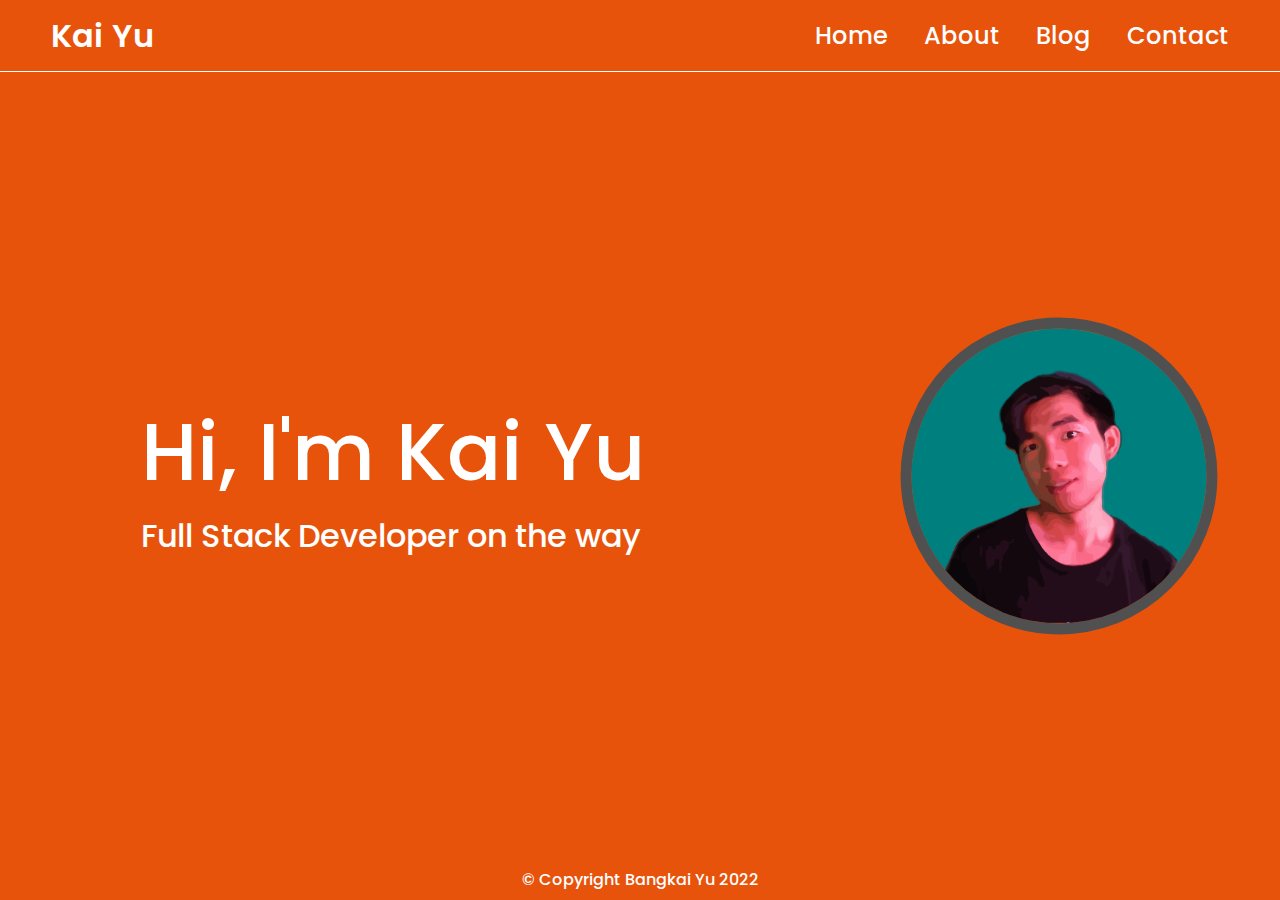
<file: pages/index.html>
<!DOCTYPE html>
<html lang="en">
    
    <head>
        <meta charset="UTF-8">
        <meta http-equiv="X-UA-Compatible" content="IE=edge">
        <meta name="viewport" content="width=device-width, initial-scale=1.0">
        <link rel="icon" type="image/svg" href="../imgs/icon.png">
        <link rel="stylesheet" href="../css/global-style.css">
        <link rel="stylesheet" href="../css/index-style.css">
        <link rel="preconnect" href="https://fonts.googleapis.com">
        <link rel="preconnect" href="https://fonts.gstatic.com" crossorigin>
        <link href="https://fonts.googleapis.com/css2?family=Poppins:wght@300;400;600;700&display=swap" rel="stylesheet">
        <link rel="stylesheet" type="text/css" href="https://maxcdn.bootstrapcdn.com/font-awesome/4.7.0/css/font-awesome.css">
        <title>Kai Yu</title>
    </head>
    
    <body>
        <!-- Header -->
        <header>
            <!-- LOGO -->
            <div><a id="site-title" href="./index.html">Kai Yu</a></div>
            <!-- Navigation bar -->
            <nav>
                <ul>
                    <li><a href="./index.html">Home</a></li>
                    <li><a href="./about.html">About</a></li>
                    <li><a href="./blog.html">Blog</a></li>
                    <li><a href="./contact.html">Contact</a></li>
                </ul>
            </nav>
        </header>       

        <!-- Main Content -->
        <main>
            <div class="container">
                <section id="index-text">
                    <h1>Hi, I'm Kai Yu</h1>
                    <p>Full Stack Developer on the way</p>
                </section>
                <div id="index-photo" >
                    <a href="./about.html"><img src="../imgs/me.png"  alt="portrait photo"></a>
                </div>
            </div>
        </main>

        <!-- Footer -->
        <footer>
            <p>&copy Copyright Bangkai Yu 2022</p>
        </footer>
    </body>
</html>
</file>
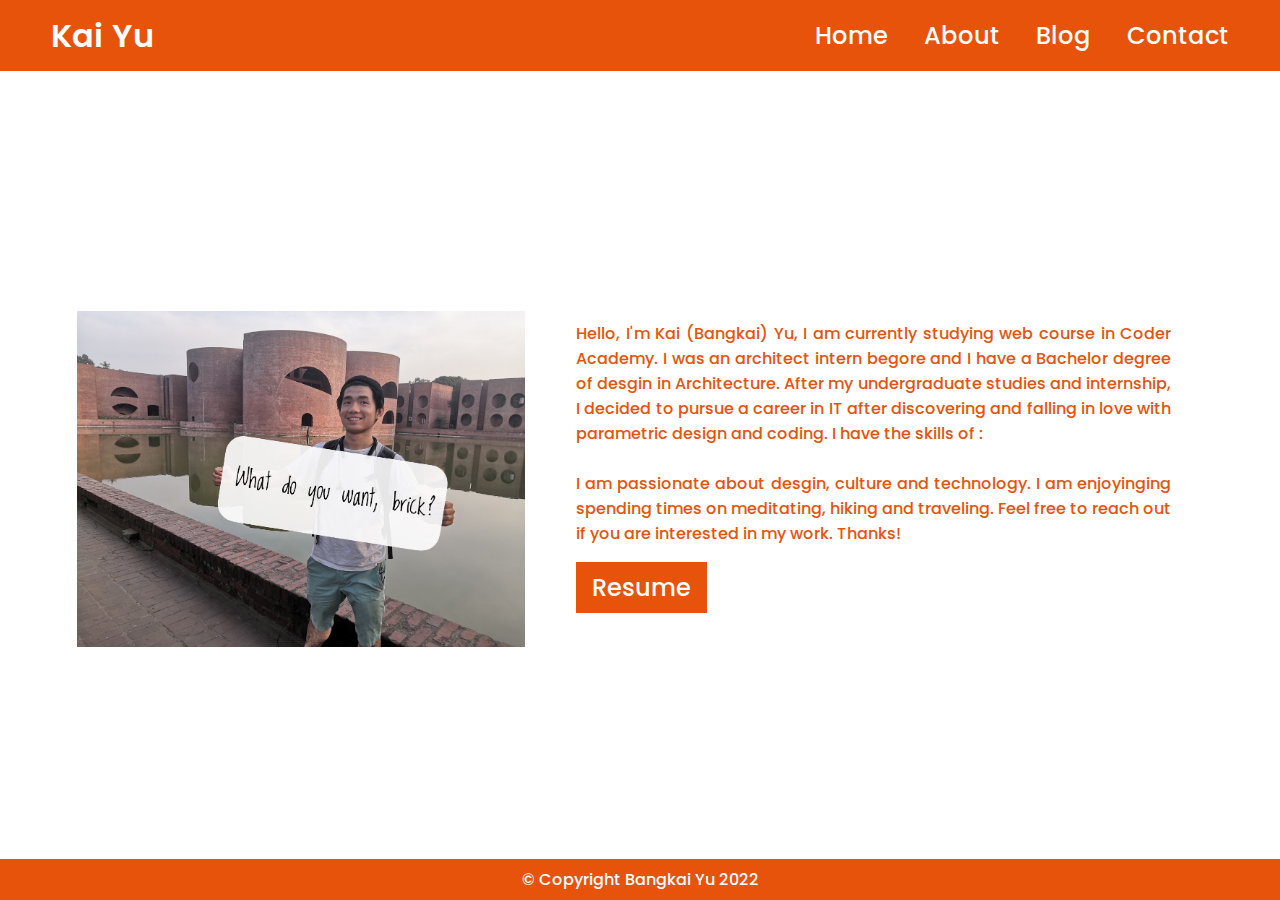
<file: pages/about.html>
<!DOCTYPE html>
<html lang="en">
    
    <head>
        <meta charset="UTF-8">
        <meta http-equiv="X-UA-Compatible" content="IE=edge">
        <meta name="viewport" content="width=device-width, initial-scale=1.0">
        <link rel="icon" type="image/svg" href="../imgs/icon.png">
        <link rel="stylesheet" href="../css/global-style.css">
        <link rel="stylesheet" href="../css/about-style.css">
        <link rel="preconnect" href="https://fonts.googleapis.com">
        <link rel="preconnect" href="https://fonts.gstatic.com" crossorigin>
        <link href="https://fonts.googleapis.com/css2?family=Poppins:wght@300;400;500;600;700&display=swap" rel="stylesheet">
        <link rel="stylesheet" type="text/css" href="https://maxcdn.bootstrapcdn.com/font-awesome/4.7.0/css/font-awesome.css">
        <title>About Me</title>
    </head>
    
    <body>
        <!-- Header -->
        <header>
            <div><a id="site-title" href="./index.html">Kai Yu</a></div>
            <!-- Navigation bar -->
            <nav>
                <ul>
                    <li><a href="./index.html">Home</a></li>
                    <li><a href="./about.html">About</a></li>
                    <li><a href="./blog.html">Blog</a></li>
                    <li><a href="./contact.html">Contact</a></li>
                </ul>
            </nav>
        </header>       


        <!-- Main Body -->
        <main>
            <div class="container">
                <div id="about-photo">
                    <img src="../imgs/about.JPG" alt="portrait photo">
                </div>
                <div class="spacebox">
                </div>
                <article>
                    <p>Hello, I'm Kai (Bangkai) Yu, I am currently studying web course in Coder Academy. I was an architect intern begore and I have a Bachelor degree of desgin in Architecture. After my undergraduate studies and internship, I decided to pursue a career in IT after discovering and falling in love with parametric design and coding. I have the skills of :
                        <br>
                        <br>
                       I am passionate about desgin, culture and technology. I am enjoyinging spending times on meditating, hiking and traveling. Feel free to reach out if you are interested in my work. Thanks! 
                    </p>
                <div class="buttonbox">
                    <h2>
                        <a class="CV_button" href="../docs/resume.pdf">Resume</a>
                    </h2>  
                </div>     
                </article>
            </div>
        </main>

        <!-- Footer -->
        <footer>
            <p>&copy Copyright Bangkai Yu 2022</p>
        </footer>
    </body>
</html>
</file>
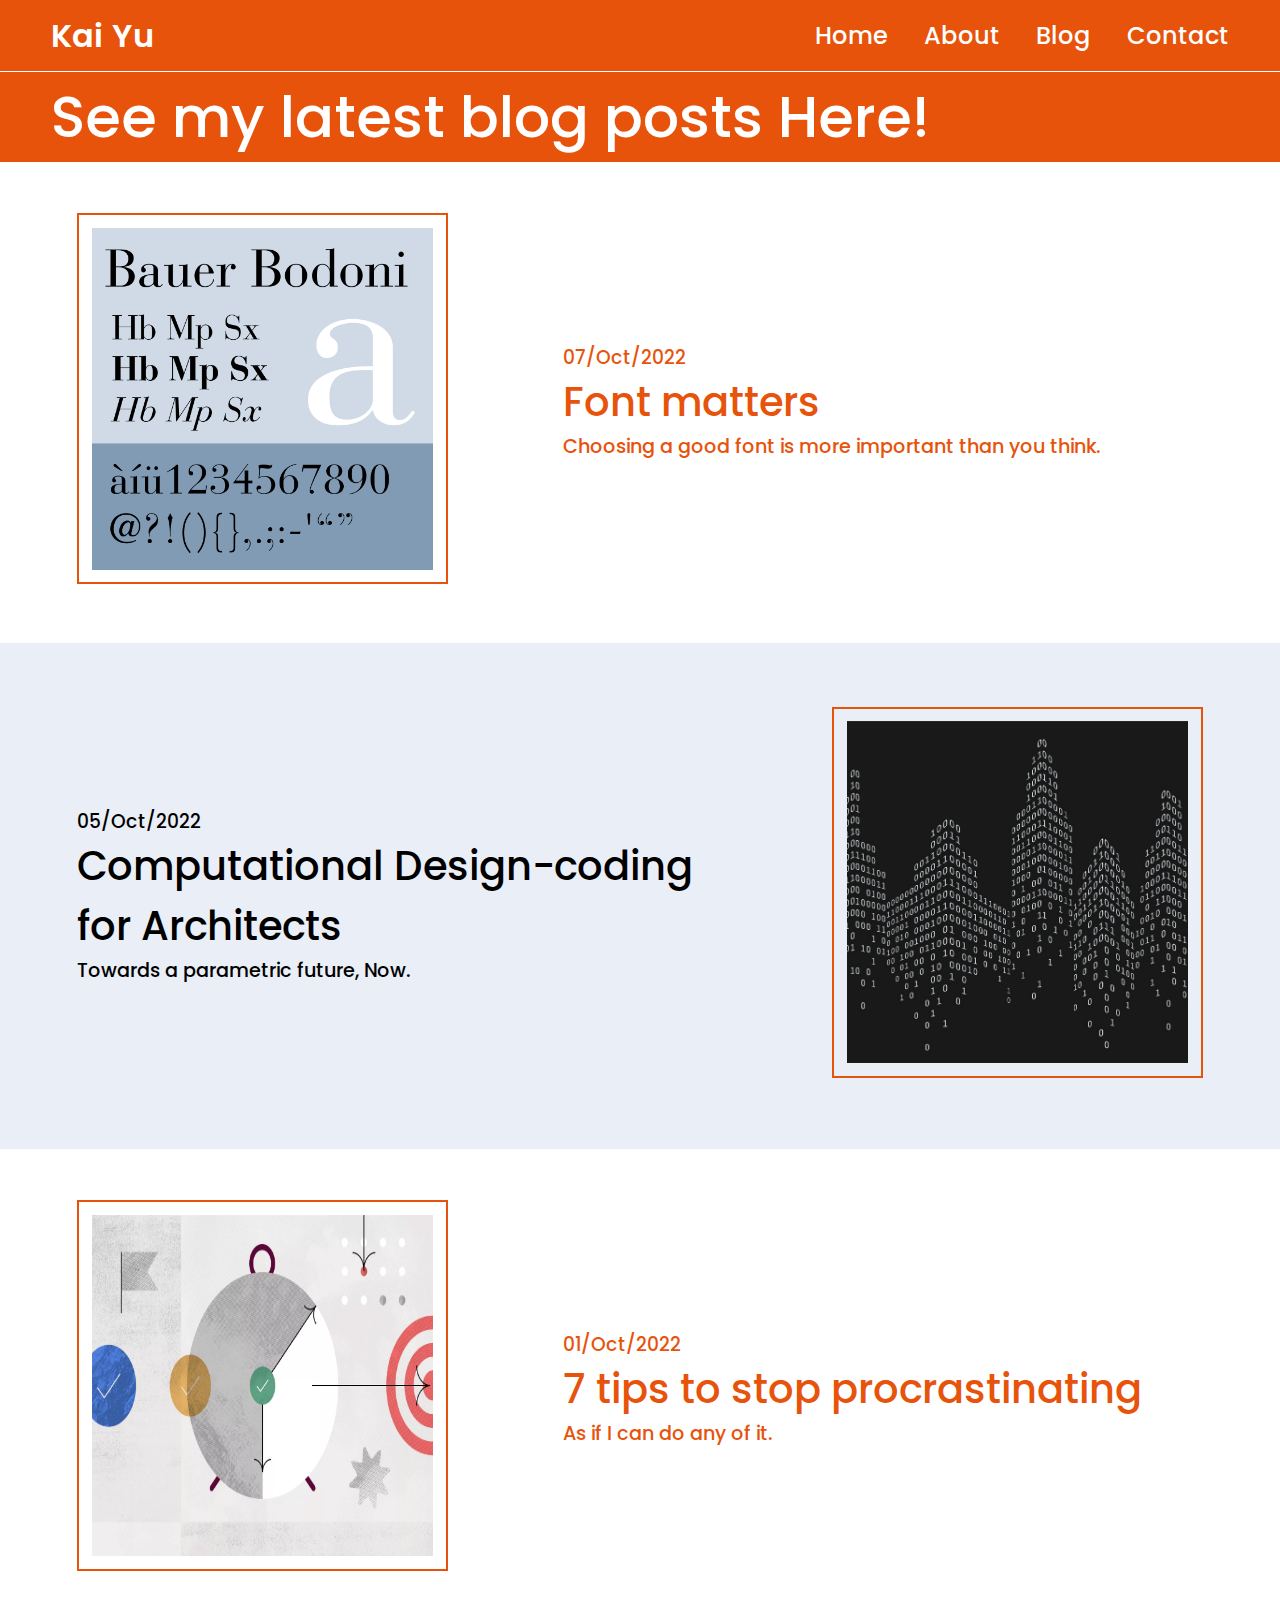
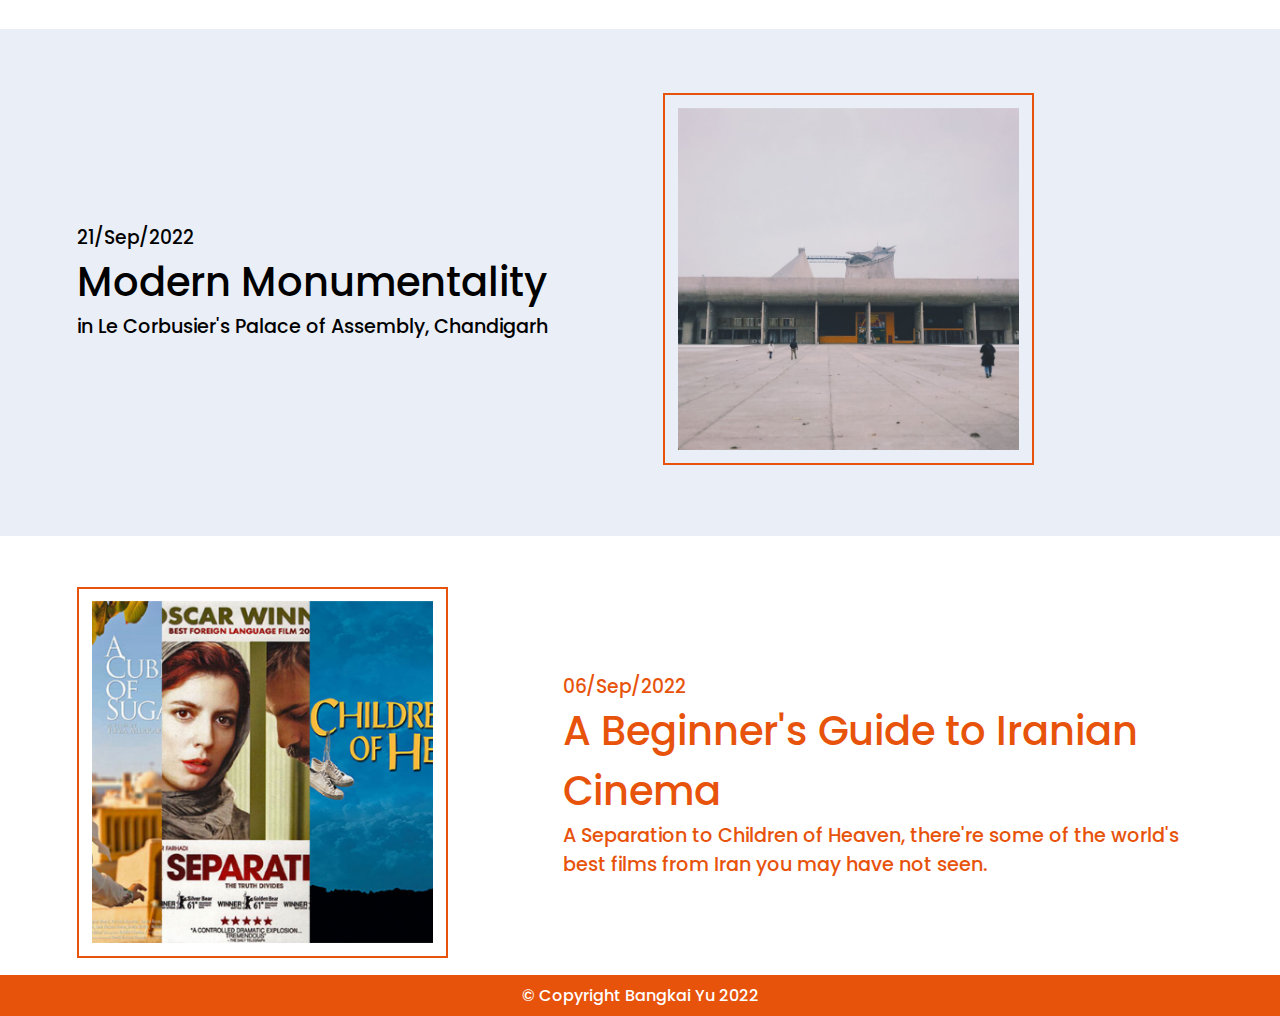
<file: pages/blog.html>
<!DOCTYPE html>
<html lang="en">
    
    <head>
        <meta charset="UTF-8">
        <meta http-equiv="X-UA-Compatible" content="IE=edge">
        <meta name="viewport" content="width=device-width, initial-scale=1.0">
        <link rel="icon" type="image/svg" href="../imgs/icon.png">
        <link rel="stylesheet" href="../css/global-style.css">
        <link rel="stylesheet" href="../css/blog-style.css">
        <link rel="preconnect" href="https://fonts.googleapis.com">
        <link rel="preconnect" href="https://fonts.gstatic.com" crossorigin>
        <link href="https://fonts.googleapis.com/css2?family=Poppins:wght@300;400;500;600;700&display=swap" rel="stylesheet">
        <link rel="stylesheet" type="text/css" href="https://maxcdn.bootstrapcdn.com/font-awesome/4.7.0/css/font-awesome.css">
        <title>My Blog</title>
    </head>
    
    <body>
        <!-- Header -->
        <header>
            <div><a id="site-title" href="./index.html">Kai Yu</a></div>
            <!-- Navigation bar -->
            <nav>
                <ul>
                    <li><a href="./index.html">Home</a></li>
                    <li><a href="./about.html">About</a></li>
                    <li><a href="./blog.html">Blog</a></li>
                    <li><a href="./contact.html">Contact</a></li>
                </ul>    
            </nav>
        </header>       


        <!-- Main Content -->
        <main>
            <!-- <h1> Blog Title</h1> -->
            <section id="introduction">
                <h1>See my latest blog posts Here!</h1>
            </section>
            <!--blog container 1-->
            <div class="light-container">
                <a href="./posts/post_1.html">
                <img src="../imgs/blogpost_1.png" alt="blog1">
                </a> 
                <secction class="text">
                  <h3>07/Oct/2022</h3>
                  <a href="./posts/post_1.html"><h2>Font matters</h2></a>
                  <p>Choosing a good font is more important than you think.</p>
                </secction>
            </div>

            <!--blog container 2-->
            <div class="dark-container">
                <secction class="text">
                    <h3>05/Oct/2022</h3>
                    <a href="./posts/post_2.html"><h2>Computational Design-coding for Architects</h2></a> 
                    <p>Towards a parametric future, Now.</p>
                </secction>
                <a href="./posts/post_2.html">
                    <img src="../imgs/blogpost_2.png" alt="clock">
                </a> 
            </div>
            <!--blog container 3-->
            <div class="light-container">
                <a href="./posts/post_3.html">
                <img src="../imgs/blogpost_3.png" alt="Architecture made of codes">
                </a> 
                <secction class="text">
                <h3>01/Oct/2022</h3>
                <a href="./posts/post_3.html"><h2>7 tips to stop procrastinating</h2></a>
                <p>As if I can do any of it.</p>
                </secction>
            </div>
            <!--blog container 4-->
            <div class="dark-container">
                <secction class="text">
                    <h3>21/Sep/2022</h3>
                    <a href="./posts/post_4.html"><h2>Modern Monumentality </h2></a>
                    <p>in Le Corbusier's Palace of Assembly, Chandigarh</p>
                </secction>
                <a href="./posts/post_4.html">
                    <img src="../imgs/blogpost_4.png" alt="Chandigarh Palace of Assembly">
                </a> 
            </div>
            <!--blog container 5-->
            <div class="light-container">
                <a href="./posts/post_5.html">
                <img src="../imgs/blogpost_5.png" alt="blog1">
                </a> 
                <secction class="text">
                <h3>06/Sep/2022</h3>
                <a href="./posts/post_.html"><h2>A Beginner's Guide to Iranian Cinema</h2></a> 
                <p>A Separation to Children of Heaven, there're some of the world's best films from Iran you may have not seen. </p>
                </secction>
            </div>
        <!-- Footer -->
        <footer>
            <p>&copy Copyright Bangkai Yu 2022</p>
        </footer>
    </body>
</html>
</file>
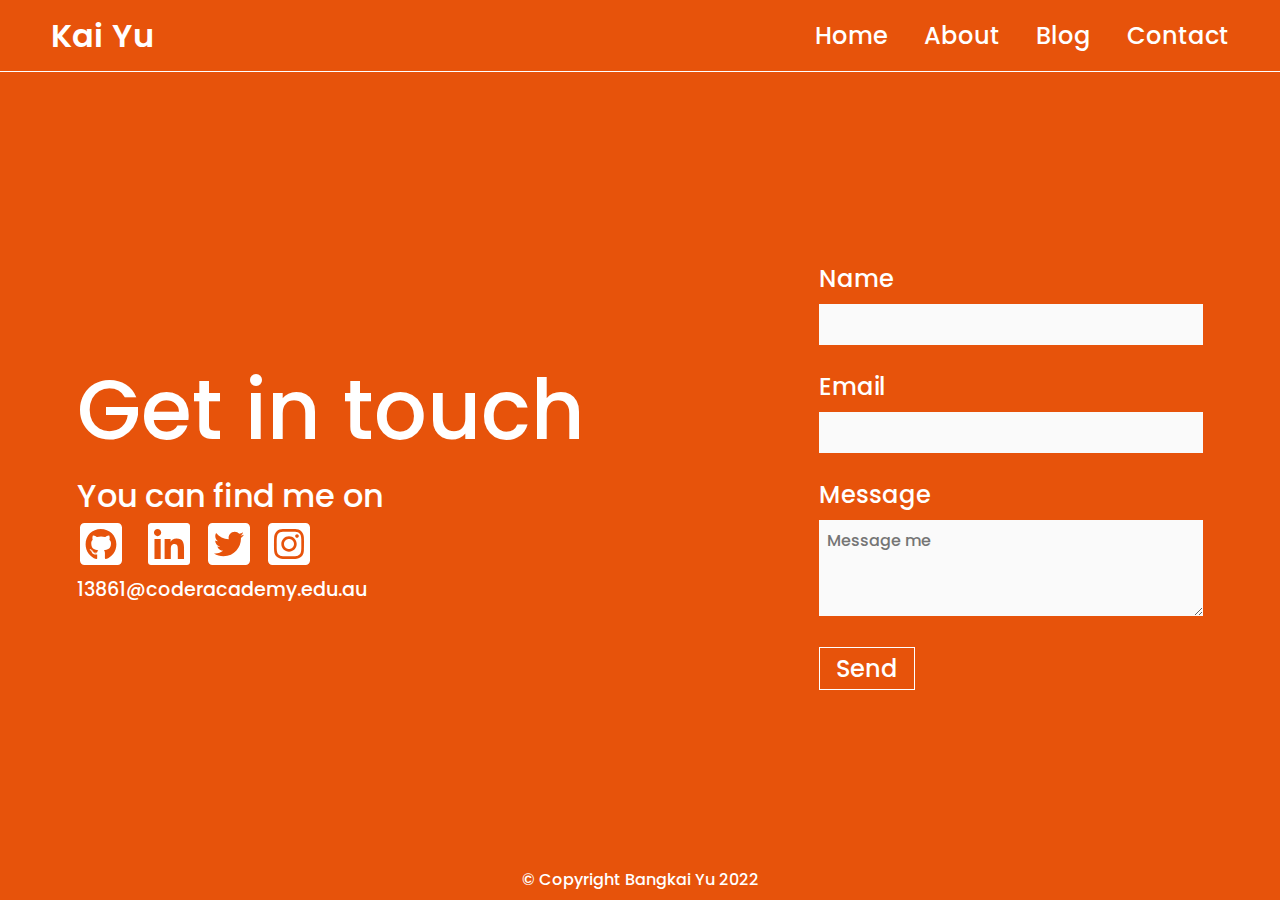
<file: pages/contact.html>
<!DOCTYPE html>
<html lang="en">
    
    <head>
        <meta charset="UTF-8">
        <meta http-equiv="X-UA-Compatible" content="IE=edge">
        <meta name="viewport" content="width=device-width, initial-scale=1.0">
        <link rel="icon" type="image/svg" href="../imgs/icon.png">
        <link rel="stylesheet" href="../css/global-style.css">
        <link rel="stylesheet" href="../css/contact-style.css">
        <link rel="preconnect" href="https://fonts.googleapis.com">
        <link rel="preconnect" href="https://fonts.gstatic.com" crossorigin>
        <link href="https://fonts.googleapis.com/css2?family=Poppins:wght@300;400;600;700&display=swap" rel="stylesheet">
        <link rel="stylesheet" type="text/css" href="https://maxcdn.bootstrapcdn.com/font-awesome/4.7.0/css/font-awesome.css">
        <title>Contact</title>
    </head>
    
    <body>
        <!-- Header -->
        <header id="contact-header">
            <div><a id="site-title" href="./index.html">Kai Yu</a></div>
            <!-- Navigation bar -->
            <nav>
                <ul>
                    <li><a href="./index.html">Home</a></li>
                    <li><a href="./about.html">About</a></li>
                    <li><a href="./blog.html">Blog</a></li>
                    <li><a href="./contact.html">Contact</a></li>
                </ul>
            </nav>
        </header>              
        <!-- Main Content -->
        <div class="container">
            <div class="infobox">
                <div class="textbox">
                    <h1>Get in touch</h1>
                    <h2>You can find me on</h2>
                </div>
                <!-- Social Media links -->
                <div class="contact-links">
                    <a class="logo"  href="https://github.com/">
                        <img class="logo" src="../imgs/github_logo.svg" alt="GitHub"/>
                    </a>
                    <a class="linkedin" href="https://linkedin.com/">
                        <img class="logo" src="../imgs/linkedin_logo.svg" alt="LinkedIn"/>
                    </a>
                    <a class="twitter" href="https://twitter.com/explore">
                        <img class="logo" src="../imgs/twitter_logo.svg" alt="Twitter"/>
                    </a>
                    <a class="Instagram" href="https://www.instagram.com/">
                        <img class="logo" src="../imgs/instagram_logo.svg" alt="Instagram"/>
                    </a>
                </div>
                <div class="email">
                    <p>13861@coderacademy.edu.au</p>
                </div>
            </div>
            <!-- Contact Form-->
            <contactform class="contactform">
                <form class="form" name="contactme">
                    <div class="name">
                        <legend>Name</legend>
                        <input type="text" id="name" name="name" />
                    </div>
                    <div class="email">
                        <legend>Email</legend>
                        <input type="email" id="email" name="email" />                        
                    </div>
                    <div class="message">
                        <legend>Message</legend>
                        <textarea id="message" name="message" placeholder="Message me"></textarea>                        
                    </div>           
                    <section class="submit-class">
                        <button class="buttonbox">Send</button>
                    </section>
                </form>
            </contactform>                   
        </div>
                <!-- Footer -->
                <footer>
                    <p>&copy Copyright Bangkai Yu 2022</p>
                </footer>
            </body>
        </html>
</file>
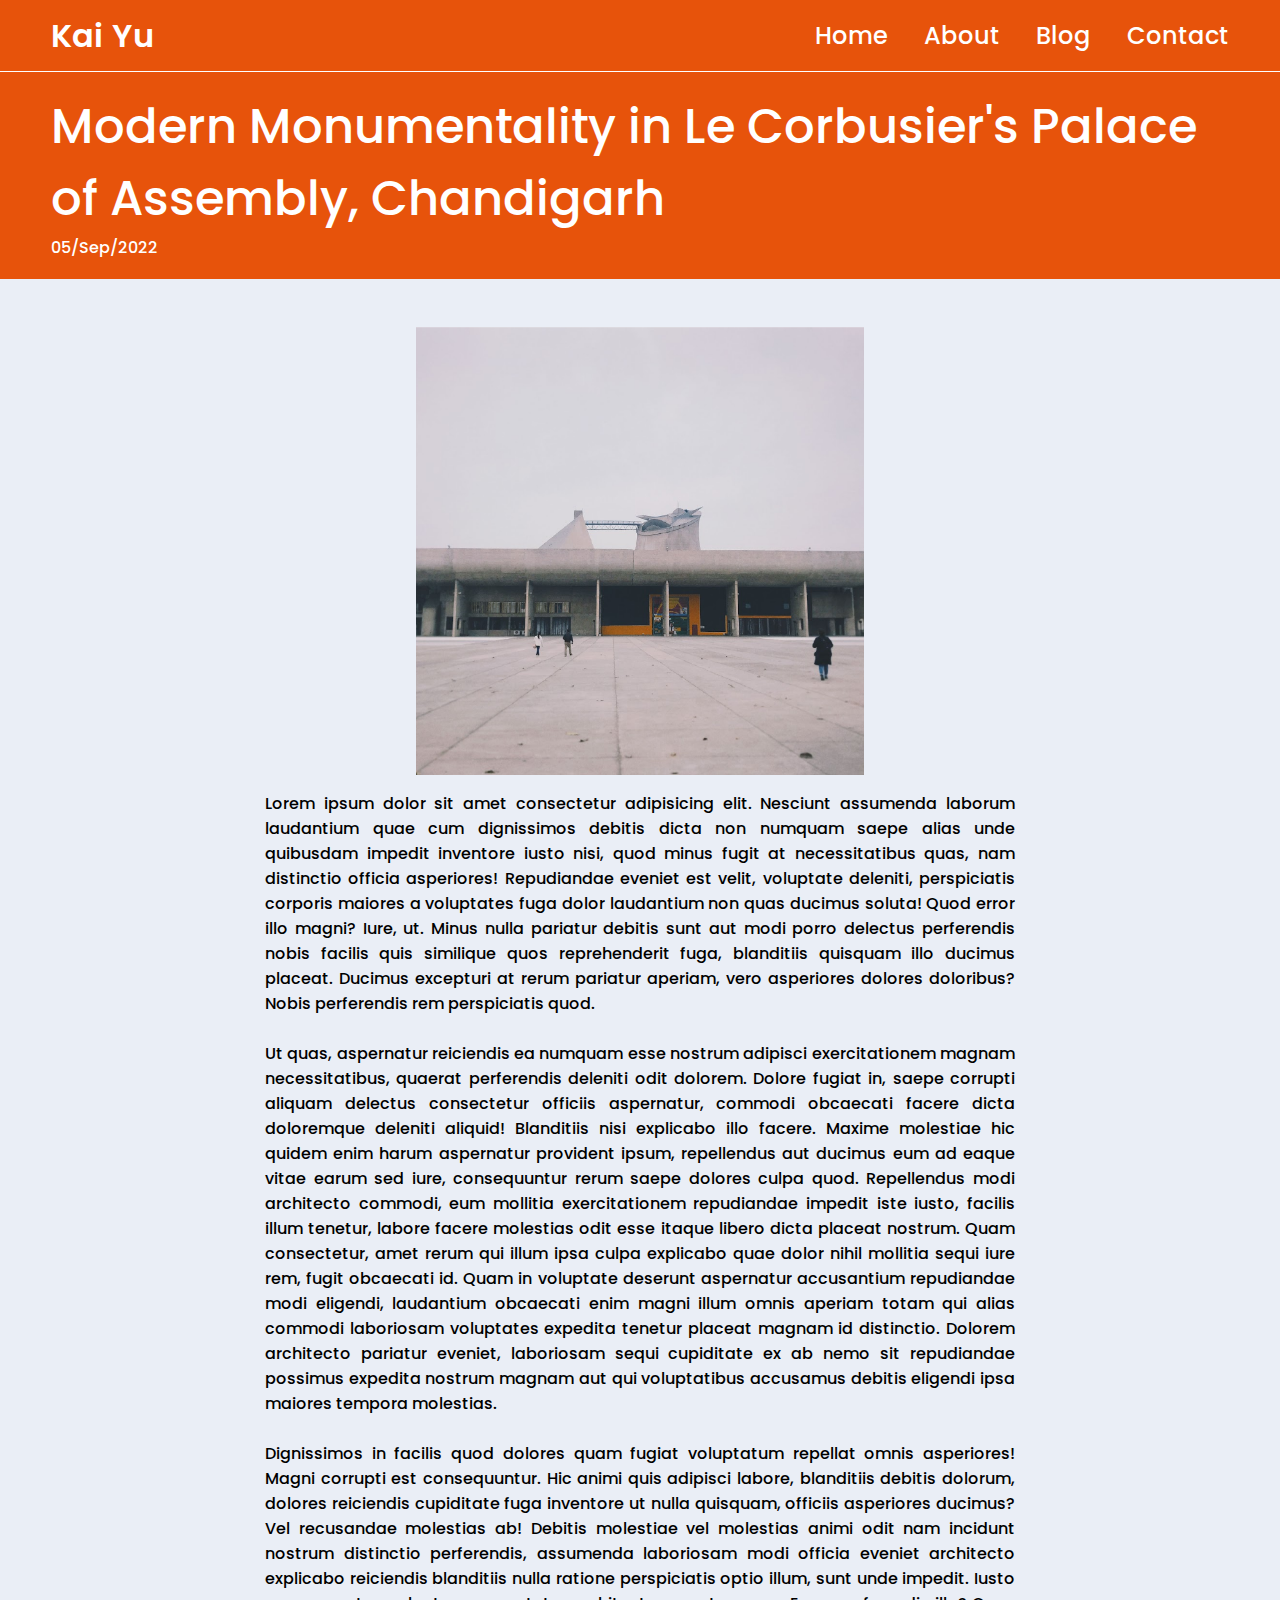
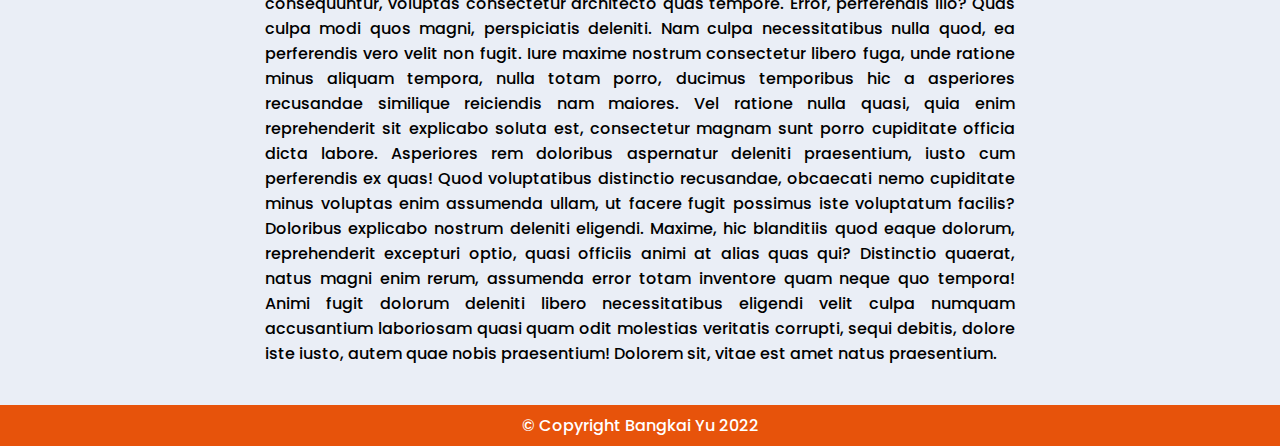
<file: pages/blog/blog_4.html>
<!DOCTYPE html>
<html lang="en">
    
    <head>
        <meta charset="UTF-8">
        <meta http-equiv="X-UA-Compatible" content="IE=edge">
        <meta name="viewport" content="width=device-width, initial-scale=1.0">
        <link rel="icon" type="image/svg" href="../imgs/icon.png">
        <link rel="stylesheet" href="../../css/global-style.css">
        <link rel="stylesheet" href="../../css/post-style.css">
        <link rel="preconnect" href="https://fonts.googleapis.com">
        <link rel="preconnect" href="https://fonts.gstatic.com" crossorigin>
        <link href="https://fonts.googleapis.com/css2?family=Poppins:wght@300;400;500;600;700&display=swap" rel="stylesheet">
        <link rel="stylesheet" type="text/css" href="https://maxcdn.bootstrapcdn.com/font-awesome/4.7.0/css/font-awesome.css">
        <title>Kai Yu</title>
    </head>
    
    <body>
        <!-- Header -->
        <header>
            <div><a id="site-title" href="../index.html">Kai Yu</a></div>
            <!-- Navigation bar -->
            <nav>
                    <li><a href="../index.html">Home</a></li>
                    <li><a href="../about.html">About</a></li>
                    <li><a href="../blog.html">Blog</a></li>
                    <li><a href="../contact.html">Contact</a></li>
            </nav>
        </header>       


        <!-- Main Body -->
        <main>
            <section class="title-contianer">
                <h2 class="title">
                    Modern Monumentality in Le Corbusier's Palace of Assembly, Chandigarh
                </h2>
                <p class="publish-date">05/Sep/2022</p>
            </section>
            <article>
                <img class="title-image" src="../../imgs/blogpost_4.png" alt="clock">
                <p class="main-text">
                    Lorem ipsum dolor sit amet consectetur adipisicing elit. Nesciunt assumenda laborum laudantium quae cum dignissimos debitis dicta non numquam saepe alias unde quibusdam impedit inventore iusto nisi, quod minus fugit at necessitatibus quas, nam distinctio officia asperiores! Repudiandae eveniet est velit, voluptate deleniti, perspiciatis corporis maiores a voluptates fuga dolor laudantium non quas ducimus soluta! Quod error illo magni? Iure, ut. Minus nulla pariatur debitis sunt aut modi porro delectus perferendis nobis facilis quis similique quos reprehenderit fuga, blanditiis quisquam illo ducimus placeat. Ducimus excepturi at rerum pariatur aperiam, vero asperiores dolores doloribus? Nobis perferendis rem perspiciatis quod. 
                    <br>
                    <br>
                      Ut quas, aspernatur reiciendis ea numquam esse nostrum adipisci exercitationem magnam necessitatibus, quaerat perferendis deleniti odit dolorem. Dolore fugiat in, saepe corrupti aliquam delectus consectetur officiis aspernatur, commodi obcaecati facere dicta doloremque deleniti aliquid! Blanditiis nisi explicabo illo facere. Maxime molestiae hic quidem enim harum aspernatur provident ipsum, repellendus aut ducimus eum ad eaque vitae earum sed iure, consequuntur rerum saepe dolores culpa quod. Repellendus modi architecto commodi, eum mollitia exercitationem repudiandae impedit iste iusto, facilis illum tenetur, labore facere molestias odit esse itaque libero dicta placeat nostrum. Quam consectetur, amet rerum qui illum ipsa culpa explicabo quae dolor nihil mollitia sequi iure rem, fugit obcaecati id. Quam in voluptate deserunt aspernatur accusantium repudiandae modi eligendi, laudantium obcaecati enim magni illum omnis aperiam totam qui alias commodi laboriosam voluptates expedita tenetur placeat magnam id distinctio. Dolorem architecto pariatur eveniet, laboriosam sequi cupiditate ex ab nemo sit repudiandae possimus expedita nostrum magnam aut qui voluptatibus accusamus debitis eligendi ipsa maiores tempora molestias.
                    <br>
                    <br>
                    Dignissimos in facilis quod dolores quam fugiat voluptatum repellat omnis asperiores! Magni corrupti est consequuntur. Hic animi quis adipisci labore, blanditiis debitis dolorum, dolores reiciendis cupiditate fuga inventore ut nulla quisquam, officiis asperiores ducimus? Vel recusandae molestias ab! Debitis molestiae vel molestias animi odit nam incidunt nostrum distinctio perferendis, assumenda laboriosam modi officia eveniet architecto explicabo reiciendis blanditiis nulla ratione perspiciatis optio illum, sunt unde impedit. Iusto consequuntur, voluptas consectetur architecto quas tempore. Error, perferendis illo? Quas culpa modi quos magni, perspiciatis deleniti. Nam culpa necessitatibus nulla quod, ea perferendis vero velit non fugit. Iure maxime nostrum consectetur libero fuga, unde ratione minus aliquam tempora, nulla totam porro, ducimus temporibus hic a asperiores recusandae similique reiciendis nam maiores. Vel ratione nulla quasi, quia enim reprehenderit sit explicabo soluta est, consectetur magnam sunt porro cupiditate officia dicta labore. Asperiores rem doloribus aspernatur deleniti praesentium, iusto cum perferendis ex quas! Quod voluptatibus distinctio recusandae, obcaecati nemo cupiditate minus voluptas enim assumenda ullam, ut facere fugit possimus iste voluptatum facilis? Doloribus explicabo nostrum deleniti eligendi. Maxime, hic blanditiis quod eaque dolorum, reprehenderit excepturi optio, quasi officiis animi at alias quas qui? Distinctio quaerat, natus magni enim rerum, assumenda error totam inventore quam neque quo tempora! Animi fugit dolorum deleniti libero necessitatibus eligendi velit culpa numquam accusantium laboriosam quasi quam odit molestias veritatis corrupti, sequi debitis, dolore iste iusto, autem quae nobis praesentium! Dolorem sit, vitae est amet natus praesentium.
                </p>
            </article>
        </main>
        <div id="content-wrap">
            <!-- all other page content -->
          </div>

        <!-- Footer -->
        <footer>
            <p>&copy Copyright Bangkai Yu 2022</p>
        </footer>
    </body>
</html>
</file>
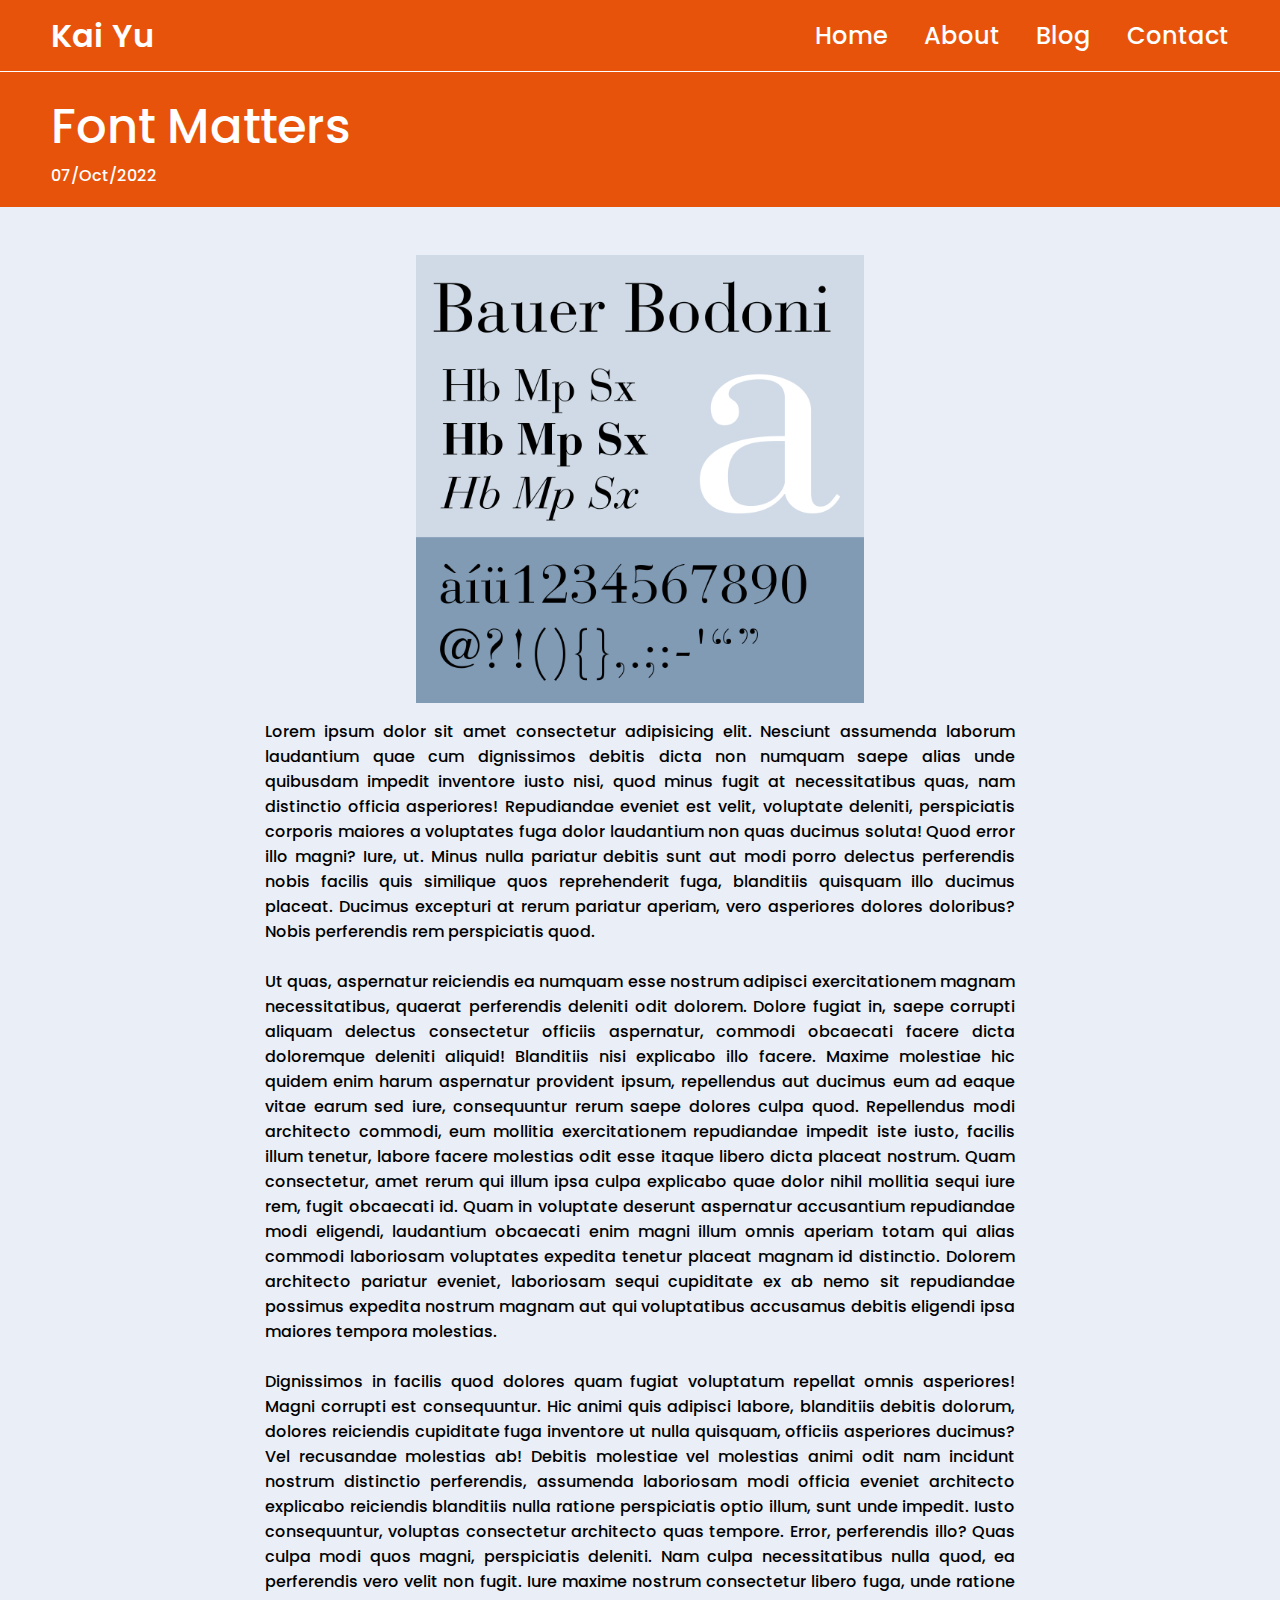
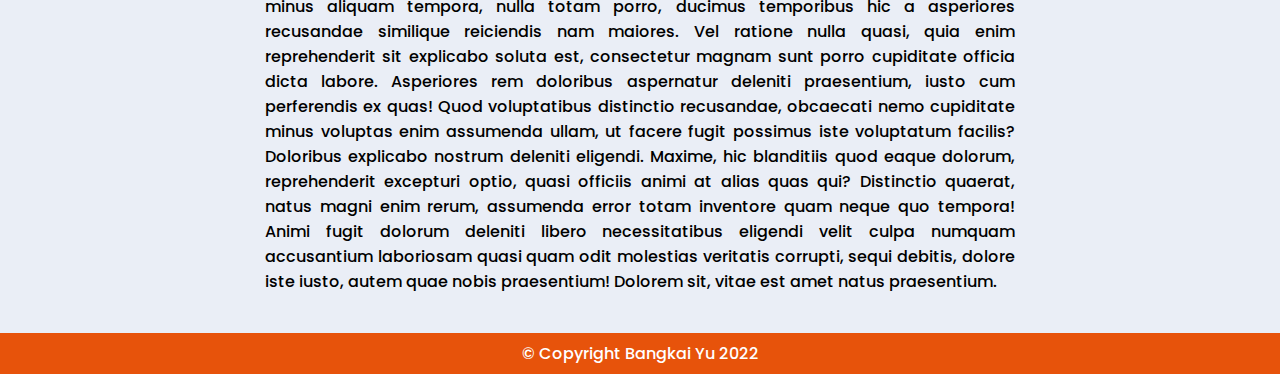
<file: pages/posts/post_1.html>
<!DOCTYPE html>
<html lang="en">
    
    <head>
        <meta charset="UTF-8">
        <meta http-equiv="X-UA-Compatible" content="IE=edge">
        <meta name="viewport" content="width=device-width, initial-scale=1.0">
        <link rel="icon" type="image/svg" href="../../imgs/icon.png">
        <link rel="stylesheet" href="../../css/global-style.css">
        <link rel="stylesheet" href="../../css/post-style.css">
        <link rel="preconnect" href="https://fonts.googleapis.com">
        <link rel="preconnect" href="https://fonts.gstatic.com" crossorigin>
        <link href="https://fonts.googleapis.com/css2?family=Poppins:wght@300;400;500;600;700&display=swap" rel="stylesheet">
        <link rel="stylesheet" type="text/css" href="https://maxcdn.bootstrapcdn.com/font-awesome/4.7.0/css/font-awesome.css">
        <title>My Blog</title>
    </head>
    
    <body>
        <!-- Header -->
        <header>
            <div><a id="site-title" href="../index.html">Kai Yu</a></div>
            <!-- Navigation bar -->
            <nav>
                <ul>
                    <li><a href="../index.html">Home</a></li>
                    <li><a href="../about.html">About</a></li>
                    <li><a href="../blog.html">Blog</a></li>
                    <li><a href="../contact.html">Contact</a></li>
                </ul>    
            </nav>
        </header>       


        <!-- Main Content -->
        <main>
            <section class="title-contianer">
                <h2 class="title">
                    Font Matters
                </h2>
                <p class="publish-date">07/Oct/2022</p>
            </section>
            <article>
                <img class="title-image" src="../../imgs/blogpost_1.png" alt="Fontology">
                <p class="main-text">
                    Lorem ipsum dolor sit amet consectetur adipisicing elit. Nesciunt assumenda laborum laudantium quae cum dignissimos debitis dicta non numquam saepe alias unde quibusdam impedit inventore iusto nisi, quod minus fugit at necessitatibus quas, nam distinctio officia asperiores! Repudiandae eveniet est velit, voluptate deleniti, perspiciatis corporis maiores a voluptates fuga dolor laudantium non quas ducimus soluta! Quod error illo magni? Iure, ut. Minus nulla pariatur debitis sunt aut modi porro delectus perferendis nobis facilis quis similique quos reprehenderit fuga, blanditiis quisquam illo ducimus placeat. Ducimus excepturi at rerum pariatur aperiam, vero asperiores dolores doloribus? Nobis perferendis rem perspiciatis quod. 
                    <br>
                    <br>
                      Ut quas, aspernatur reiciendis ea numquam esse nostrum adipisci exercitationem magnam necessitatibus, quaerat perferendis deleniti odit dolorem. Dolore fugiat in, saepe corrupti aliquam delectus consectetur officiis aspernatur, commodi obcaecati facere dicta doloremque deleniti aliquid! Blanditiis nisi explicabo illo facere. Maxime molestiae hic quidem enim harum aspernatur provident ipsum, repellendus aut ducimus eum ad eaque vitae earum sed iure, consequuntur rerum saepe dolores culpa quod. Repellendus modi architecto commodi, eum mollitia exercitationem repudiandae impedit iste iusto, facilis illum tenetur, labore facere molestias odit esse itaque libero dicta placeat nostrum. Quam consectetur, amet rerum qui illum ipsa culpa explicabo quae dolor nihil mollitia sequi iure rem, fugit obcaecati id. Quam in voluptate deserunt aspernatur accusantium repudiandae modi eligendi, laudantium obcaecati enim magni illum omnis aperiam totam qui alias commodi laboriosam voluptates expedita tenetur placeat magnam id distinctio. Dolorem architecto pariatur eveniet, laboriosam sequi cupiditate ex ab nemo sit repudiandae possimus expedita nostrum magnam aut qui voluptatibus accusamus debitis eligendi ipsa maiores tempora molestias.
                    <br>
                    <br>
                    Dignissimos in facilis quod dolores quam fugiat voluptatum repellat omnis asperiores! Magni corrupti est consequuntur. Hic animi quis adipisci labore, blanditiis debitis dolorum, dolores reiciendis cupiditate fuga inventore ut nulla quisquam, officiis asperiores ducimus? Vel recusandae molestias ab! Debitis molestiae vel molestias animi odit nam incidunt nostrum distinctio perferendis, assumenda laboriosam modi officia eveniet architecto explicabo reiciendis blanditiis nulla ratione perspiciatis optio illum, sunt unde impedit. Iusto consequuntur, voluptas consectetur architecto quas tempore. Error, perferendis illo? Quas culpa modi quos magni, perspiciatis deleniti. Nam culpa necessitatibus nulla quod, ea perferendis vero velit non fugit. Iure maxime nostrum consectetur libero fuga, unde ratione minus aliquam tempora, nulla totam porro, ducimus temporibus hic a asperiores recusandae similique reiciendis nam maiores. Vel ratione nulla quasi, quia enim reprehenderit sit explicabo soluta est, consectetur magnam sunt porro cupiditate officia dicta labore. Asperiores rem doloribus aspernatur deleniti praesentium, iusto cum perferendis ex quas! Quod voluptatibus distinctio recusandae, obcaecati nemo cupiditate minus voluptas enim assumenda ullam, ut facere fugit possimus iste voluptatum facilis? Doloribus explicabo nostrum deleniti eligendi. Maxime, hic blanditiis quod eaque dolorum, reprehenderit excepturi optio, quasi officiis animi at alias quas qui? Distinctio quaerat, natus magni enim rerum, assumenda error totam inventore quam neque quo tempora! Animi fugit dolorum deleniti libero necessitatibus eligendi velit culpa numquam accusantium laboriosam quasi quam odit molestias veritatis corrupti, sequi debitis, dolore iste iusto, autem quae nobis praesentium! Dolorem sit, vitae est amet natus praesentium.
                </p>
            </article>
        </main>
        <!-- Footer -->
        <footer>
            <p>&copy Copyright Bangkai Yu 2022</p>
        </footer>
    </body>
</html>
</file>
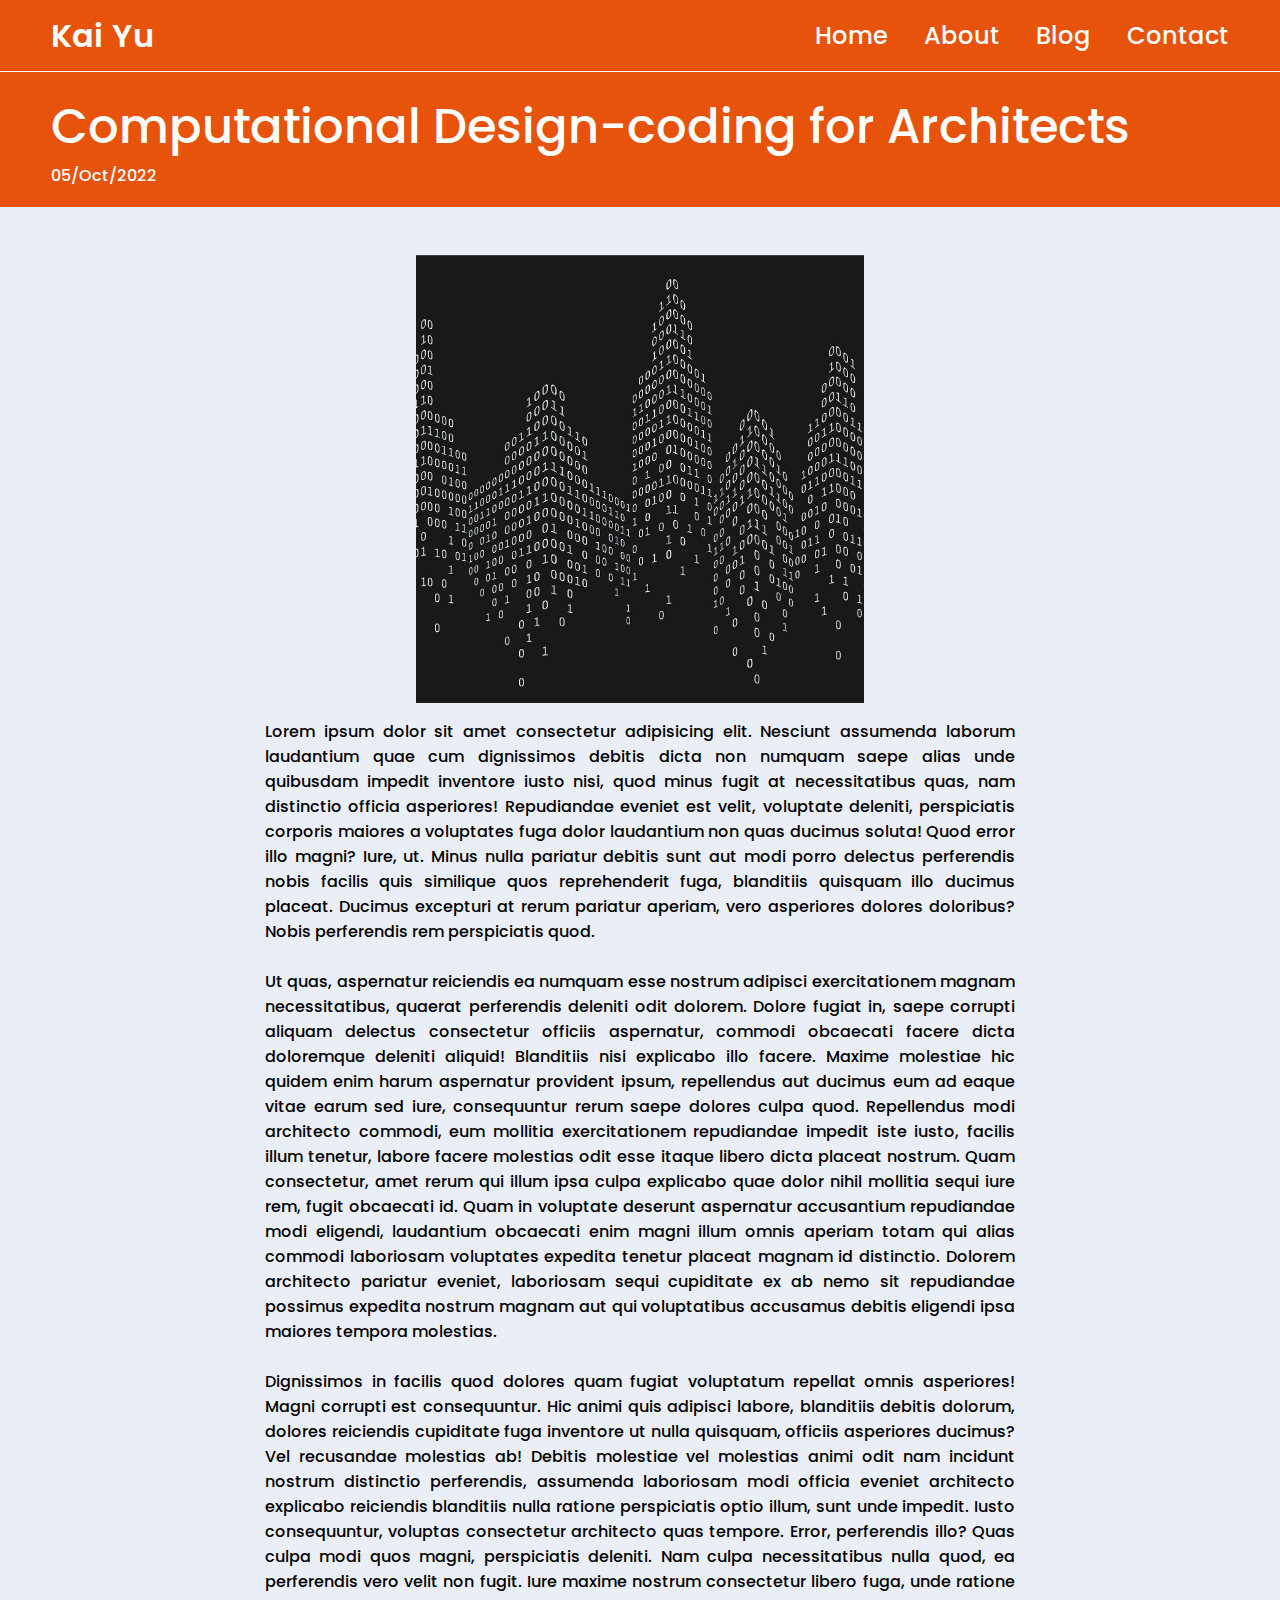
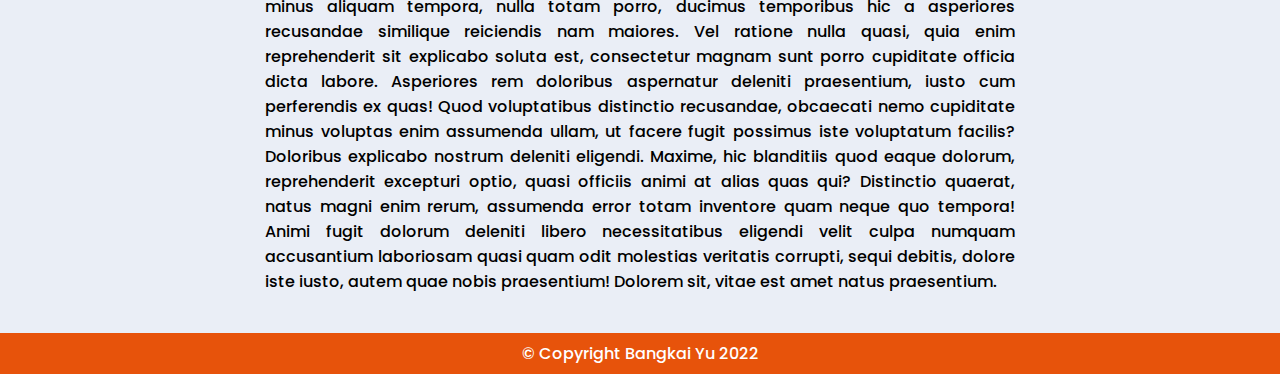
<file: pages/posts/post_2.html>
<!DOCTYPE html>
<html lang="en">
    
    <head>
        <meta charset="UTF-8">
        <meta http-equiv="X-UA-Compatible" content="IE=edge">
        <meta name="viewport" content="width=device-width, initial-scale=1.0">
        <link rel="icon" type="image/svg" href="../../imgs/icon.png">
        <link rel="stylesheet" href="../../css/global-style.css">
        <link rel="stylesheet" href="../../css/post-style.css">
        <link rel="preconnect" href="https://fonts.googleapis.com">
        <link rel="preconnect" href="https://fonts.gstatic.com" crossorigin>
        <link href="https://fonts.googleapis.com/css2?family=Poppins:wght@300;400;500;600;700&display=swap" rel="stylesheet">
        <link rel="stylesheet" type="text/css" href="https://maxcdn.bootstrapcdn.com/font-awesome/4.7.0/css/font-awesome.css">
        <title>My Blog</title>
    </head>
    
    <body>
        <!-- Header -->
        <header>
            <div><a id="site-title" href="../index.html">Kai Yu</a></div>
            <!-- Navigation bar -->
            <nav>
                <ul>
                    <li><a href="../index.html">Home</a></li>
                    <li><a href="../about.html">About</a></li>
                    <li><a href="../blog.html">Blog</a></li>
                    <li><a href="../contact.html">Contact</a></li>
                </ul>    
            </nav>
        </header>       


        <!-- Main Body -->
        <main>
            <section class="title-contianer">
                <h2 class="title">
                    Computational Design-coding for Architects
                </h2>
                <p class="publish-date">05/Oct/2022</p>
            </section>
            <article>
                <img class="title-image" src="../../imgs/blogpost_2.png" alt="Fontology">
                <p class="main-text">
                    Lorem ipsum dolor sit amet consectetur adipisicing elit. Nesciunt assumenda laborum laudantium quae cum dignissimos debitis dicta non numquam saepe alias unde quibusdam impedit inventore iusto nisi, quod minus fugit at necessitatibus quas, nam distinctio officia asperiores! Repudiandae eveniet est velit, voluptate deleniti, perspiciatis corporis maiores a voluptates fuga dolor laudantium non quas ducimus soluta! Quod error illo magni? Iure, ut. Minus nulla pariatur debitis sunt aut modi porro delectus perferendis nobis facilis quis similique quos reprehenderit fuga, blanditiis quisquam illo ducimus placeat. Ducimus excepturi at rerum pariatur aperiam, vero asperiores dolores doloribus? Nobis perferendis rem perspiciatis quod. 
                    <br>
                    <br>
                      Ut quas, aspernatur reiciendis ea numquam esse nostrum adipisci exercitationem magnam necessitatibus, quaerat perferendis deleniti odit dolorem. Dolore fugiat in, saepe corrupti aliquam delectus consectetur officiis aspernatur, commodi obcaecati facere dicta doloremque deleniti aliquid! Blanditiis nisi explicabo illo facere. Maxime molestiae hic quidem enim harum aspernatur provident ipsum, repellendus aut ducimus eum ad eaque vitae earum sed iure, consequuntur rerum saepe dolores culpa quod. Repellendus modi architecto commodi, eum mollitia exercitationem repudiandae impedit iste iusto, facilis illum tenetur, labore facere molestias odit esse itaque libero dicta placeat nostrum. Quam consectetur, amet rerum qui illum ipsa culpa explicabo quae dolor nihil mollitia sequi iure rem, fugit obcaecati id. Quam in voluptate deserunt aspernatur accusantium repudiandae modi eligendi, laudantium obcaecati enim magni illum omnis aperiam totam qui alias commodi laboriosam voluptates expedita tenetur placeat magnam id distinctio. Dolorem architecto pariatur eveniet, laboriosam sequi cupiditate ex ab nemo sit repudiandae possimus expedita nostrum magnam aut qui voluptatibus accusamus debitis eligendi ipsa maiores tempora molestias.
                    <br>
                    <br>
                    Dignissimos in facilis quod dolores quam fugiat voluptatum repellat omnis asperiores! Magni corrupti est consequuntur. Hic animi quis adipisci labore, blanditiis debitis dolorum, dolores reiciendis cupiditate fuga inventore ut nulla quisquam, officiis asperiores ducimus? Vel recusandae molestias ab! Debitis molestiae vel molestias animi odit nam incidunt nostrum distinctio perferendis, assumenda laboriosam modi officia eveniet architecto explicabo reiciendis blanditiis nulla ratione perspiciatis optio illum, sunt unde impedit. Iusto consequuntur, voluptas consectetur architecto quas tempore. Error, perferendis illo? Quas culpa modi quos magni, perspiciatis deleniti. Nam culpa necessitatibus nulla quod, ea perferendis vero velit non fugit. Iure maxime nostrum consectetur libero fuga, unde ratione minus aliquam tempora, nulla totam porro, ducimus temporibus hic a asperiores recusandae similique reiciendis nam maiores. Vel ratione nulla quasi, quia enim reprehenderit sit explicabo soluta est, consectetur magnam sunt porro cupiditate officia dicta labore. Asperiores rem doloribus aspernatur deleniti praesentium, iusto cum perferendis ex quas! Quod voluptatibus distinctio recusandae, obcaecati nemo cupiditate minus voluptas enim assumenda ullam, ut facere fugit possimus iste voluptatum facilis? Doloribus explicabo nostrum deleniti eligendi. Maxime, hic blanditiis quod eaque dolorum, reprehenderit excepturi optio, quasi officiis animi at alias quas qui? Distinctio quaerat, natus magni enim rerum, assumenda error totam inventore quam neque quo tempora! Animi fugit dolorum deleniti libero necessitatibus eligendi velit culpa numquam accusantium laboriosam quasi quam odit molestias veritatis corrupti, sequi debitis, dolore iste iusto, autem quae nobis praesentium! Dolorem sit, vitae est amet natus praesentium.
                </p>
            </article>
        </main>
        <div id="content-wrap">
            <!-- all other page content -->
          </div>

        <!-- Footer -->
        <footer>
            <p>&copy Copyright Bangkai Yu 2022</p>
        </footer>
    </body>
</html>
</file>
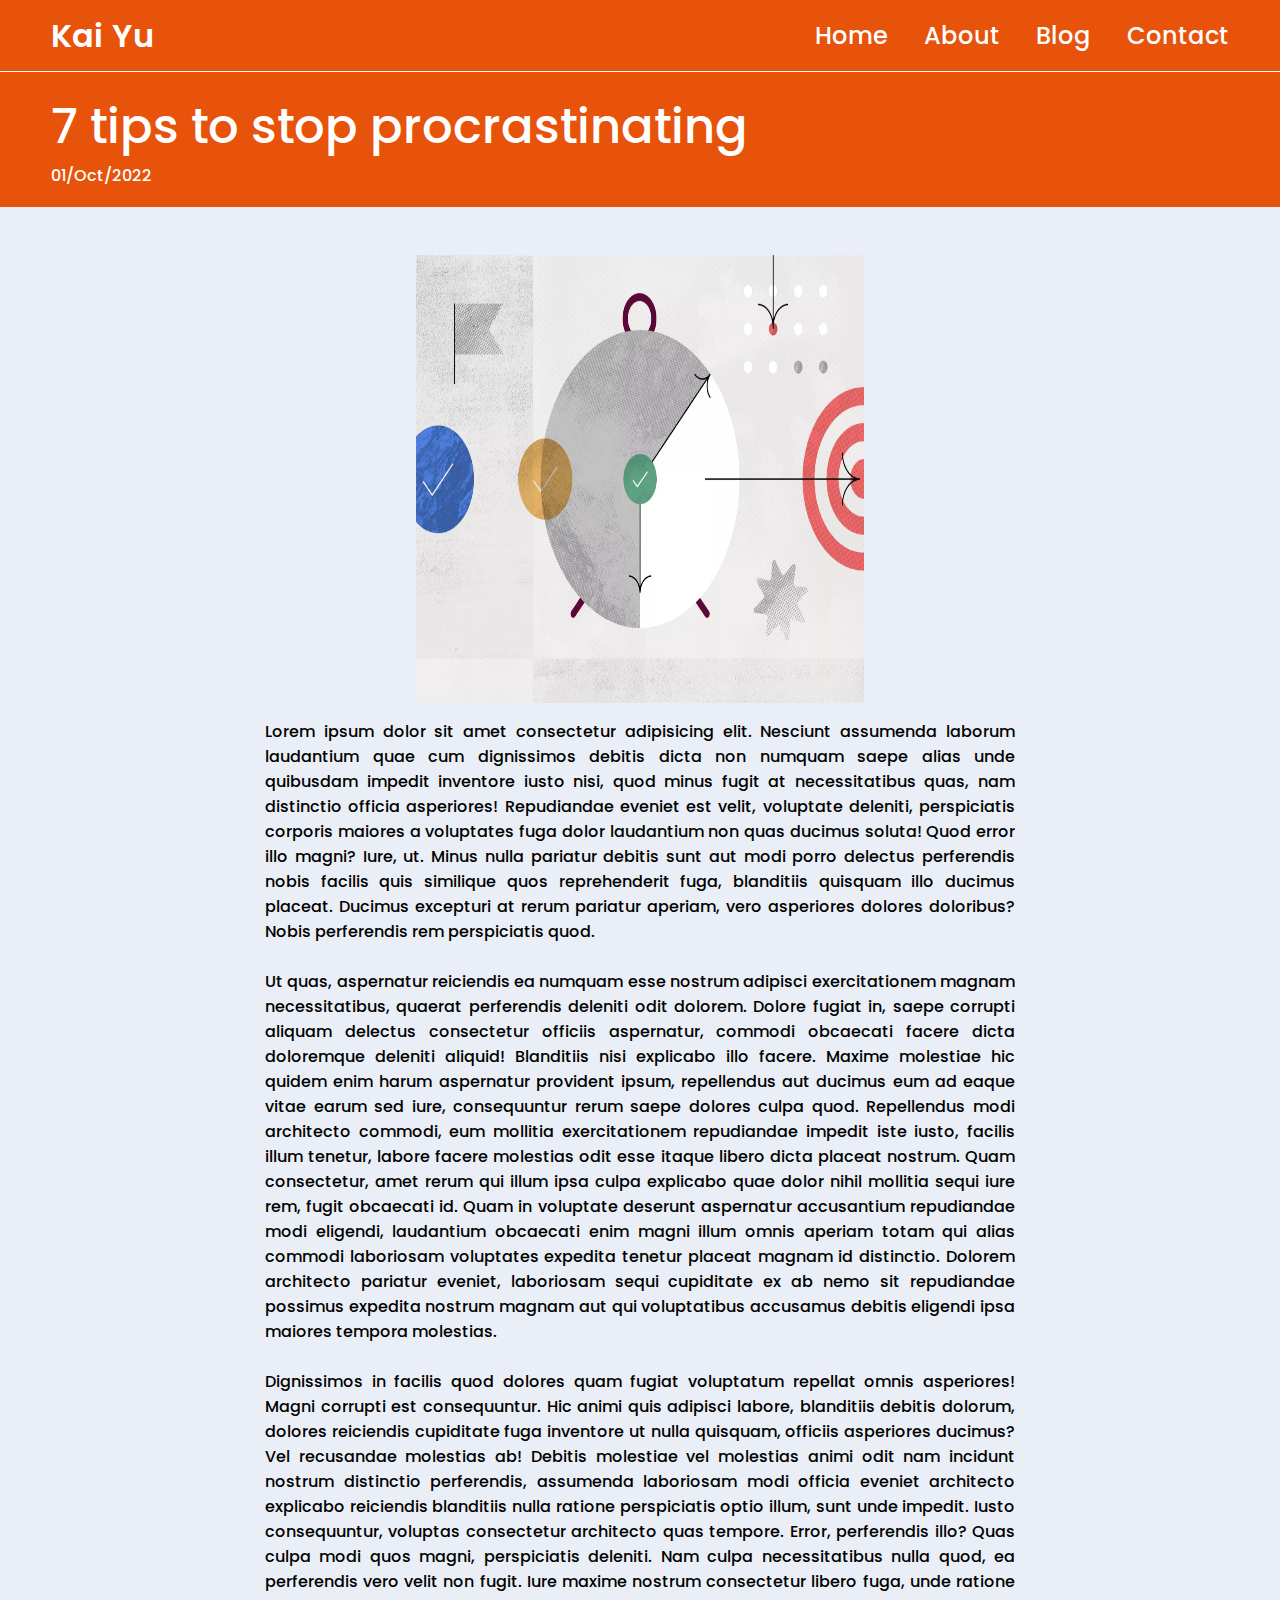
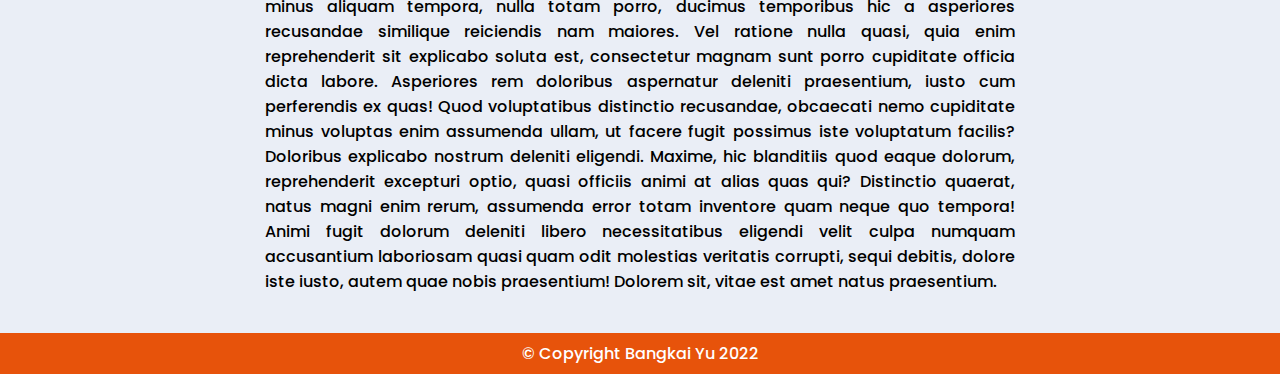
<file: pages/posts/post_3.html>
<!DOCTYPE html>
<html lang="en">
    
    <head>
        <meta charset="UTF-8">
        <meta http-equiv="X-UA-Compatible" content="IE=edge">
        <meta name="viewport" content="width=device-width, initial-scale=1.0">
        <link rel="icon" type="image/svg" href="../../imgs/icon.png">
        <link rel="stylesheet" href="../../css/global-style.css">
        <link rel="stylesheet" href="../../css/post-style.css">
        <link rel="preconnect" href="https://fonts.googleapis.com">
        <link rel="preconnect" href="https://fonts.gstatic.com" crossorigin>
        <link href="https://fonts.googleapis.com/css2?family=Poppins:wght@300;400;500;600;700&display=swap" rel="stylesheet">
        <link rel="stylesheet" type="text/css" href="https://maxcdn.bootstrapcdn.com/font-awesome/4.7.0/css/font-awesome.css">
        <title>My Blog</title>
    </head>
    
    <body>
        <!-- Header -->
        <header>
            <div><a id="site-title" href="../index.html">Kai Yu</a></div>
            <!-- Navigation bar -->
            <nav>
                <ul>
                    <li><a href="../index.html">Home</a></li>
                    <li><a href="../about.html">About</a></li>
                    <li><a href="../blog.html">Blog</a></li>
                    <li><a href="../contact.html">Contact</a></li>
                </ul>
            </nav>
        </header>       


        <!-- Main Body -->
        <main>
            <section class="title-contianer">
                <h2 class="title">
                    7 tips to stop procrastinating
                </h2>
                <p class="publish-date">01/Oct/2022</p>
            </section>
            <article>
                <img class="title-image" src="../../imgs/blogpost_3.png" alt="clock">
                <p class="main-text">
                    Lorem ipsum dolor sit amet consectetur adipisicing elit. Nesciunt assumenda laborum laudantium quae cum dignissimos debitis dicta non numquam saepe alias unde quibusdam impedit inventore iusto nisi, quod minus fugit at necessitatibus quas, nam distinctio officia asperiores! Repudiandae eveniet est velit, voluptate deleniti, perspiciatis corporis maiores a voluptates fuga dolor laudantium non quas ducimus soluta! Quod error illo magni? Iure, ut. Minus nulla pariatur debitis sunt aut modi porro delectus perferendis nobis facilis quis similique quos reprehenderit fuga, blanditiis quisquam illo ducimus placeat. Ducimus excepturi at rerum pariatur aperiam, vero asperiores dolores doloribus? Nobis perferendis rem perspiciatis quod. 
                    <br>
                    <br>
                      Ut quas, aspernatur reiciendis ea numquam esse nostrum adipisci exercitationem magnam necessitatibus, quaerat perferendis deleniti odit dolorem. Dolore fugiat in, saepe corrupti aliquam delectus consectetur officiis aspernatur, commodi obcaecati facere dicta doloremque deleniti aliquid! Blanditiis nisi explicabo illo facere. Maxime molestiae hic quidem enim harum aspernatur provident ipsum, repellendus aut ducimus eum ad eaque vitae earum sed iure, consequuntur rerum saepe dolores culpa quod. Repellendus modi architecto commodi, eum mollitia exercitationem repudiandae impedit iste iusto, facilis illum tenetur, labore facere molestias odit esse itaque libero dicta placeat nostrum. Quam consectetur, amet rerum qui illum ipsa culpa explicabo quae dolor nihil mollitia sequi iure rem, fugit obcaecati id. Quam in voluptate deserunt aspernatur accusantium repudiandae modi eligendi, laudantium obcaecati enim magni illum omnis aperiam totam qui alias commodi laboriosam voluptates expedita tenetur placeat magnam id distinctio. Dolorem architecto pariatur eveniet, laboriosam sequi cupiditate ex ab nemo sit repudiandae possimus expedita nostrum magnam aut qui voluptatibus accusamus debitis eligendi ipsa maiores tempora molestias.
                    <br>
                    <br>
                    Dignissimos in facilis quod dolores quam fugiat voluptatum repellat omnis asperiores! Magni corrupti est consequuntur. Hic animi quis adipisci labore, blanditiis debitis dolorum, dolores reiciendis cupiditate fuga inventore ut nulla quisquam, officiis asperiores ducimus? Vel recusandae molestias ab! Debitis molestiae vel molestias animi odit nam incidunt nostrum distinctio perferendis, assumenda laboriosam modi officia eveniet architecto explicabo reiciendis blanditiis nulla ratione perspiciatis optio illum, sunt unde impedit. Iusto consequuntur, voluptas consectetur architecto quas tempore. Error, perferendis illo? Quas culpa modi quos magni, perspiciatis deleniti. Nam culpa necessitatibus nulla quod, ea perferendis vero velit non fugit. Iure maxime nostrum consectetur libero fuga, unde ratione minus aliquam tempora, nulla totam porro, ducimus temporibus hic a asperiores recusandae similique reiciendis nam maiores. Vel ratione nulla quasi, quia enim reprehenderit sit explicabo soluta est, consectetur magnam sunt porro cupiditate officia dicta labore. Asperiores rem doloribus aspernatur deleniti praesentium, iusto cum perferendis ex quas! Quod voluptatibus distinctio recusandae, obcaecati nemo cupiditate minus voluptas enim assumenda ullam, ut facere fugit possimus iste voluptatum facilis? Doloribus explicabo nostrum deleniti eligendi. Maxime, hic blanditiis quod eaque dolorum, reprehenderit excepturi optio, quasi officiis animi at alias quas qui? Distinctio quaerat, natus magni enim rerum, assumenda error totam inventore quam neque quo tempora! Animi fugit dolorum deleniti libero necessitatibus eligendi velit culpa numquam accusantium laboriosam quasi quam odit molestias veritatis corrupti, sequi debitis, dolore iste iusto, autem quae nobis praesentium! Dolorem sit, vitae est amet natus praesentium.
                </p>
            </article>
        </main>
        <div id="content-wrap">
            <!-- all other page content -->
          </div>

        <!-- Footer -->
        <footer>
            <p>&copy Copyright Bangkai Yu 2022</p>
        </footer>
    </body>
</html>
</file>
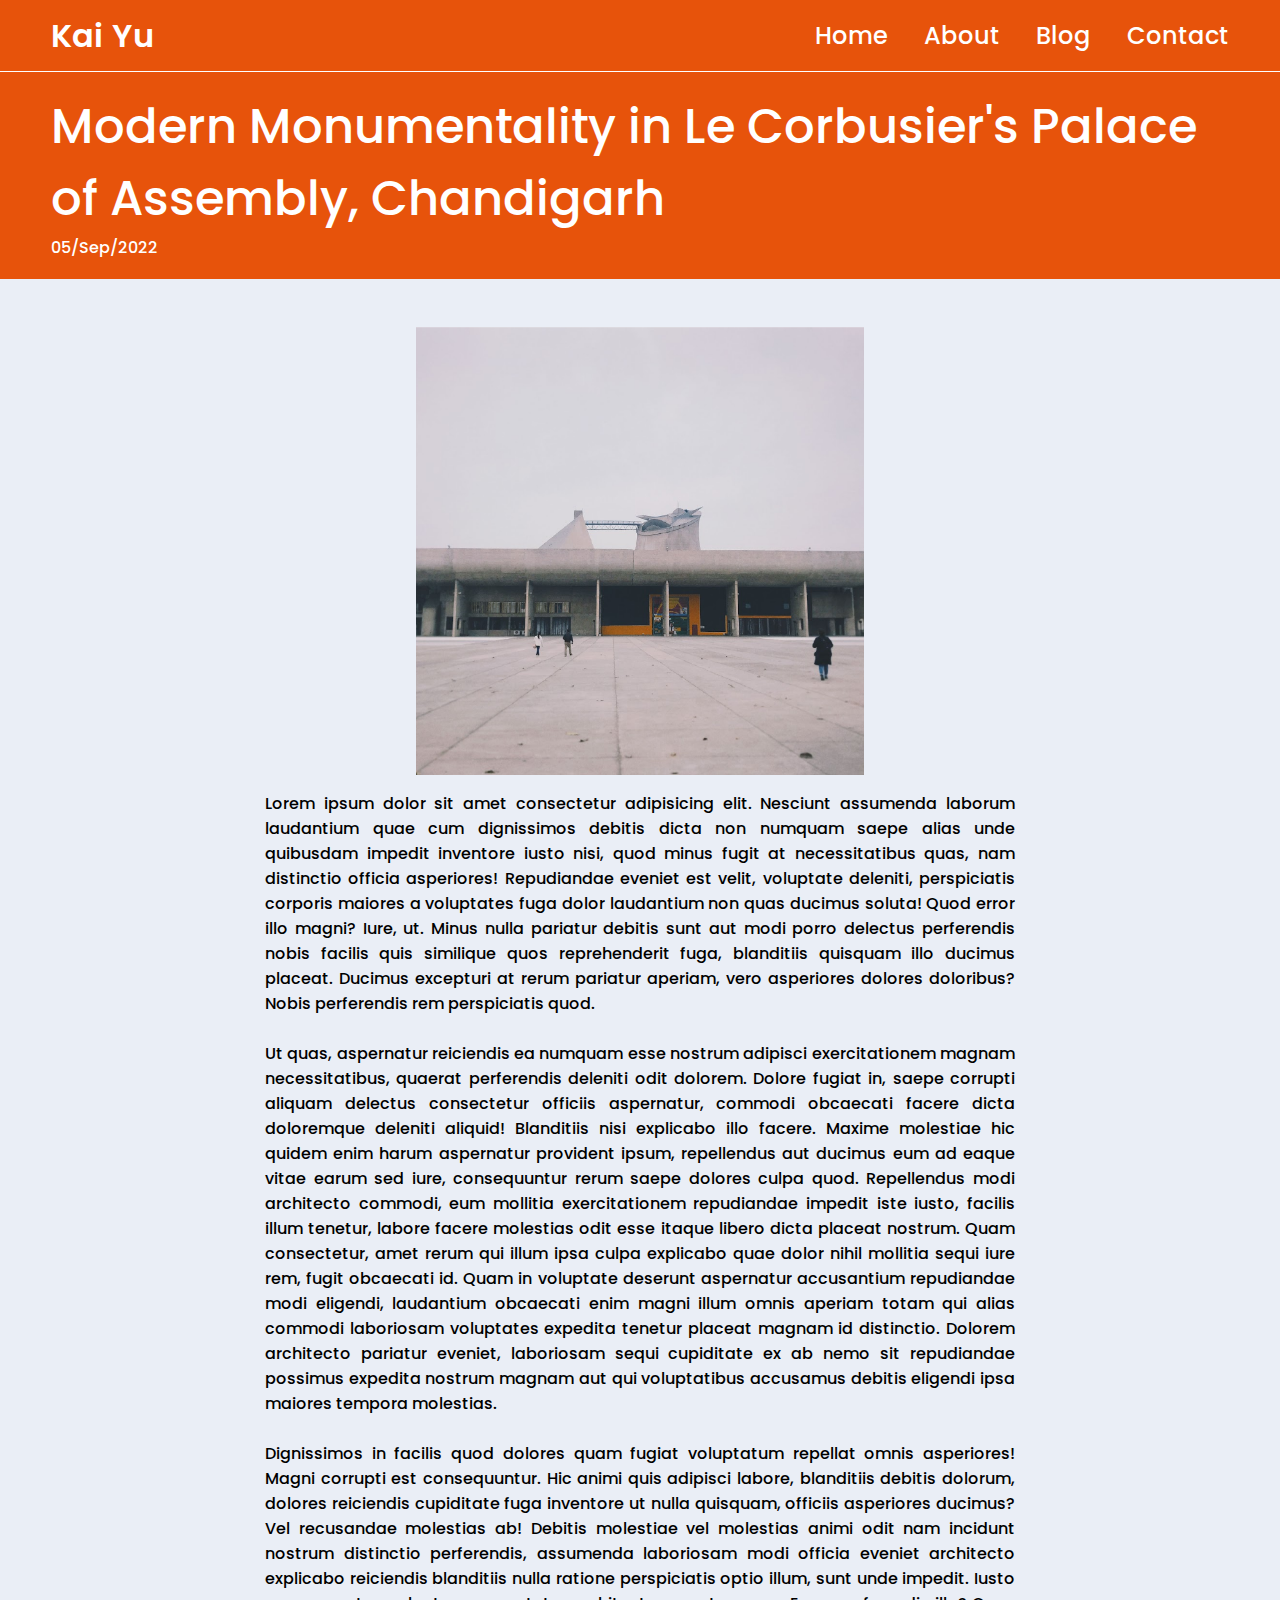
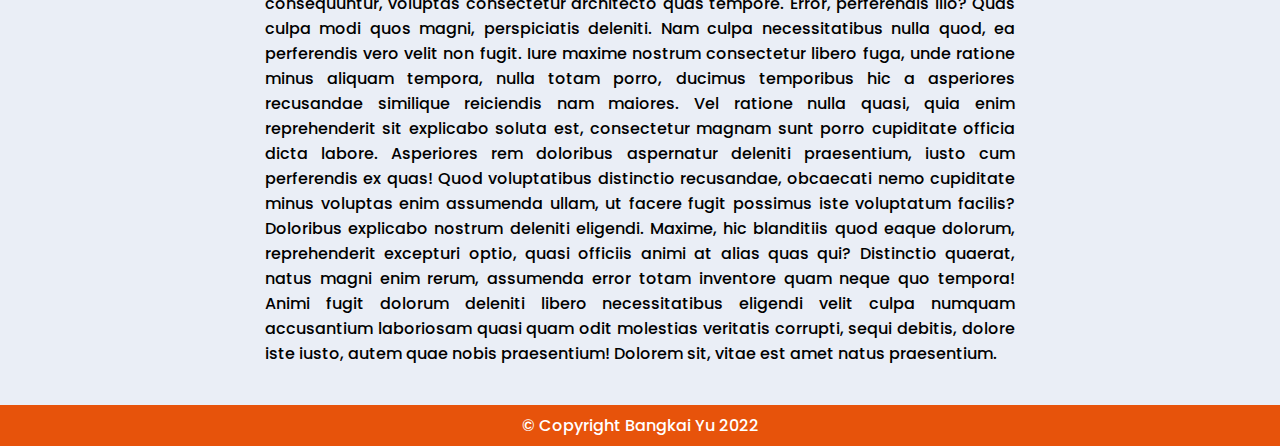
<file: pages/posts/post_4.html>
<!DOCTYPE html>
<html lang="en">
    
    <head>
        <meta charset="UTF-8">
        <meta http-equiv="X-UA-Compatible" content="IE=edge">
        <meta name="viewport" content="width=device-width, initial-scale=1.0">
        <link rel="icon" type="image/svg" href="../../imgs/icon.png">
        <link rel="stylesheet" href="../../css/global-style.css">
        <link rel="stylesheet" href="../../css/post-style.css">
        <link rel="preconnect" href="https://fonts.googleapis.com">
        <link rel="preconnect" href="https://fonts.gstatic.com" crossorigin>
        <link href="https://fonts.googleapis.com/css2?family=Poppins:wght@300;400;500;600;700&display=swap" rel="stylesheet">
        <link rel="stylesheet" type="text/css" href="https://maxcdn.bootstrapcdn.com/font-awesome/4.7.0/css/font-awesome.css">
        <title>My Blog</title>
    </head>
    
    <body>
        <!-- Header -->
        <header>
            <div><a id="site-title" href="../index.html">Kai Yu</a></div>
            <!-- Navigation bar -->
            <nav>
                <ul>
                    <li><a href="../index.html">Home</a></li>
                    <li><a href="../about.html">About</a></li>
                    <li><a href="../blog.html">Blog</a></li>
                    <li><a href="../contact.html">Contact</a></li>
                </ul>    
            </nav>
        </header>       


        <!-- Main Body -->
        <main>
            <section class="title-contianer">
                <h2 class="title">
                    Modern Monumentality in Le Corbusier's Palace of Assembly, Chandigarh
                </h2>
                <p class="publish-date">05/Sep/2022</p>
            </section>
            <article>
                <img class="title-image" src="../../imgs/blogpost_4.png" alt="clock">
                <p class="main-text">
                    Lorem ipsum dolor sit amet consectetur adipisicing elit. Nesciunt assumenda laborum laudantium quae cum dignissimos debitis dicta non numquam saepe alias unde quibusdam impedit inventore iusto nisi, quod minus fugit at necessitatibus quas, nam distinctio officia asperiores! Repudiandae eveniet est velit, voluptate deleniti, perspiciatis corporis maiores a voluptates fuga dolor laudantium non quas ducimus soluta! Quod error illo magni? Iure, ut. Minus nulla pariatur debitis sunt aut modi porro delectus perferendis nobis facilis quis similique quos reprehenderit fuga, blanditiis quisquam illo ducimus placeat. Ducimus excepturi at rerum pariatur aperiam, vero asperiores dolores doloribus? Nobis perferendis rem perspiciatis quod. 
                    <br>
                    <br>
                      Ut quas, aspernatur reiciendis ea numquam esse nostrum adipisci exercitationem magnam necessitatibus, quaerat perferendis deleniti odit dolorem. Dolore fugiat in, saepe corrupti aliquam delectus consectetur officiis aspernatur, commodi obcaecati facere dicta doloremque deleniti aliquid! Blanditiis nisi explicabo illo facere. Maxime molestiae hic quidem enim harum aspernatur provident ipsum, repellendus aut ducimus eum ad eaque vitae earum sed iure, consequuntur rerum saepe dolores culpa quod. Repellendus modi architecto commodi, eum mollitia exercitationem repudiandae impedit iste iusto, facilis illum tenetur, labore facere molestias odit esse itaque libero dicta placeat nostrum. Quam consectetur, amet rerum qui illum ipsa culpa explicabo quae dolor nihil mollitia sequi iure rem, fugit obcaecati id. Quam in voluptate deserunt aspernatur accusantium repudiandae modi eligendi, laudantium obcaecati enim magni illum omnis aperiam totam qui alias commodi laboriosam voluptates expedita tenetur placeat magnam id distinctio. Dolorem architecto pariatur eveniet, laboriosam sequi cupiditate ex ab nemo sit repudiandae possimus expedita nostrum magnam aut qui voluptatibus accusamus debitis eligendi ipsa maiores tempora molestias.
                    <br>
                    <br>
                    Dignissimos in facilis quod dolores quam fugiat voluptatum repellat omnis asperiores! Magni corrupti est consequuntur. Hic animi quis adipisci labore, blanditiis debitis dolorum, dolores reiciendis cupiditate fuga inventore ut nulla quisquam, officiis asperiores ducimus? Vel recusandae molestias ab! Debitis molestiae vel molestias animi odit nam incidunt nostrum distinctio perferendis, assumenda laboriosam modi officia eveniet architecto explicabo reiciendis blanditiis nulla ratione perspiciatis optio illum, sunt unde impedit. Iusto consequuntur, voluptas consectetur architecto quas tempore. Error, perferendis illo? Quas culpa modi quos magni, perspiciatis deleniti. Nam culpa necessitatibus nulla quod, ea perferendis vero velit non fugit. Iure maxime nostrum consectetur libero fuga, unde ratione minus aliquam tempora, nulla totam porro, ducimus temporibus hic a asperiores recusandae similique reiciendis nam maiores. Vel ratione nulla quasi, quia enim reprehenderit sit explicabo soluta est, consectetur magnam sunt porro cupiditate officia dicta labore. Asperiores rem doloribus aspernatur deleniti praesentium, iusto cum perferendis ex quas! Quod voluptatibus distinctio recusandae, obcaecati nemo cupiditate minus voluptas enim assumenda ullam, ut facere fugit possimus iste voluptatum facilis? Doloribus explicabo nostrum deleniti eligendi. Maxime, hic blanditiis quod eaque dolorum, reprehenderit excepturi optio, quasi officiis animi at alias quas qui? Distinctio quaerat, natus magni enim rerum, assumenda error totam inventore quam neque quo tempora! Animi fugit dolorum deleniti libero necessitatibus eligendi velit culpa numquam accusantium laboriosam quasi quam odit molestias veritatis corrupti, sequi debitis, dolore iste iusto, autem quae nobis praesentium! Dolorem sit, vitae est amet natus praesentium.
                </p>
            </article>
        </main>
        <div id="content-wrap">
            <!-- all other page content -->
          </div>

        <!-- Footer -->
        <footer>
            <p>&copy Copyright Bangkai Yu 2022</p>
        </footer>
    </body>
</html>
</file>
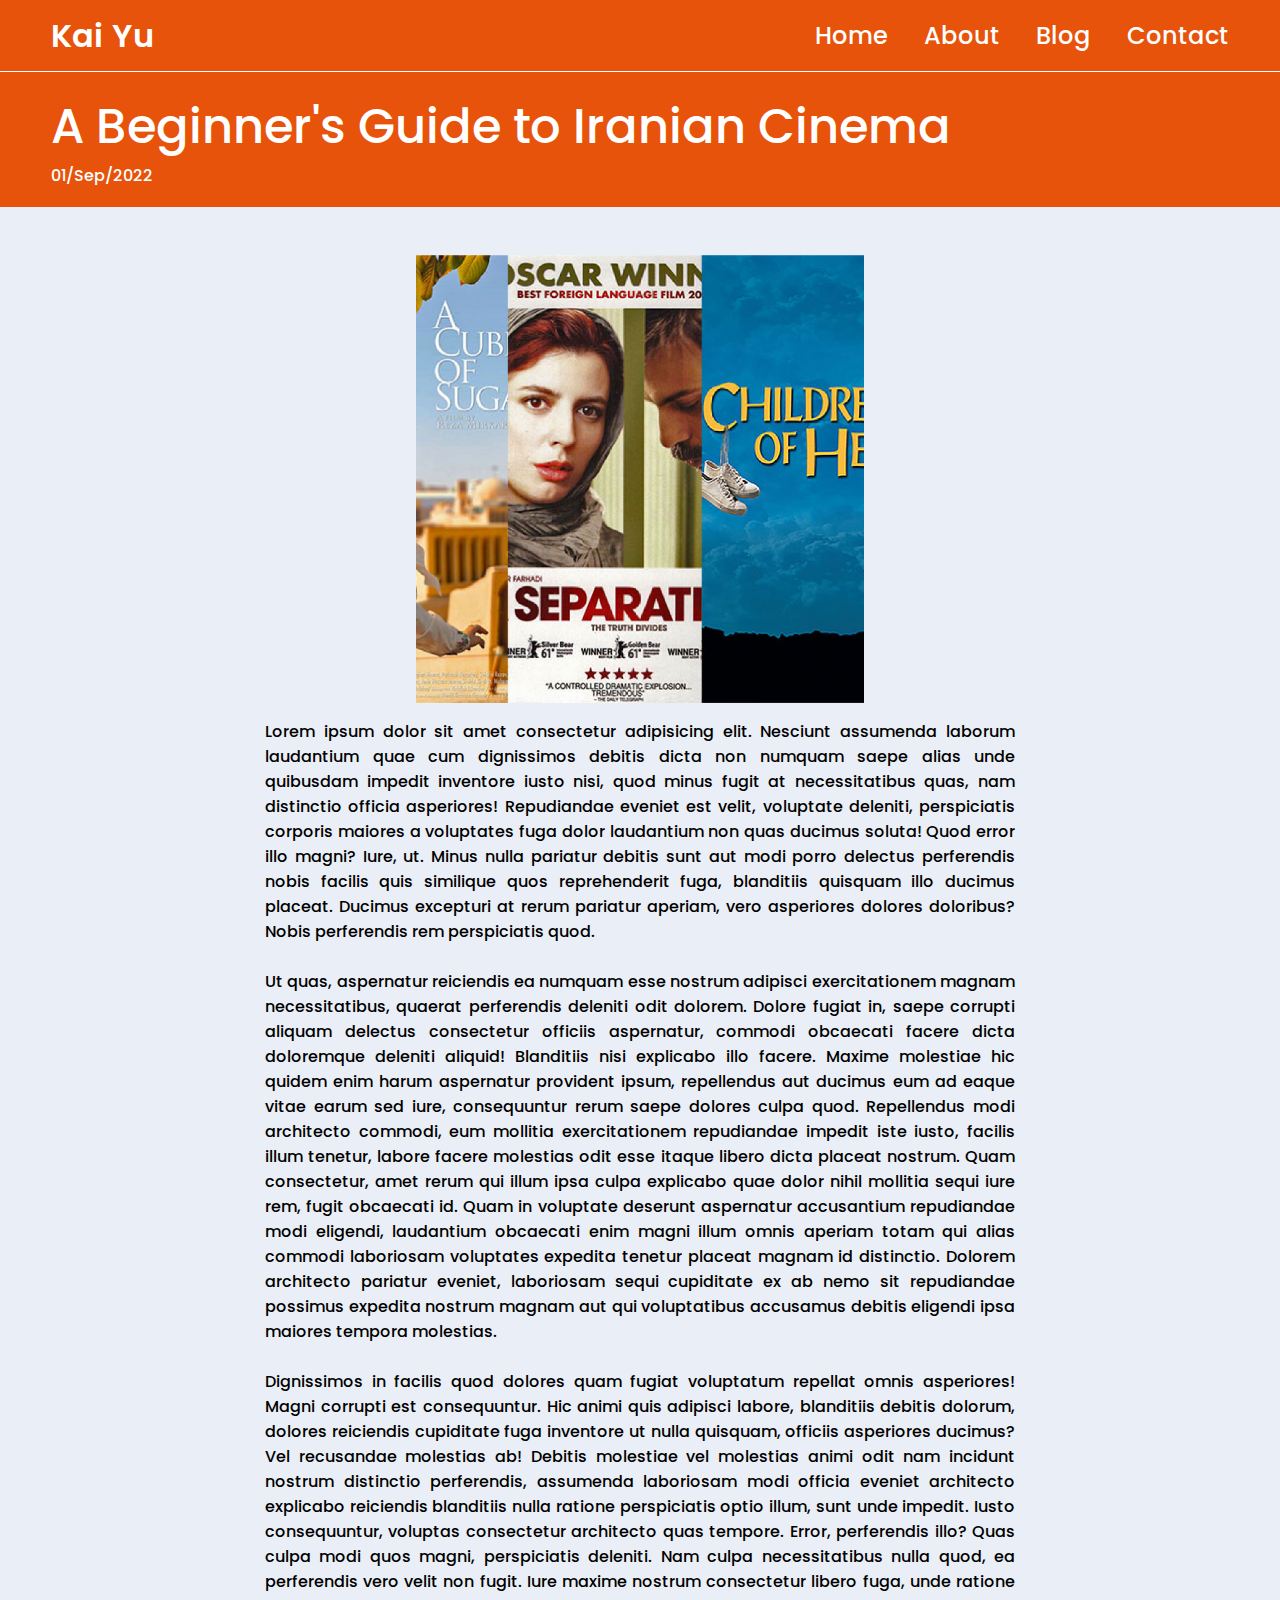
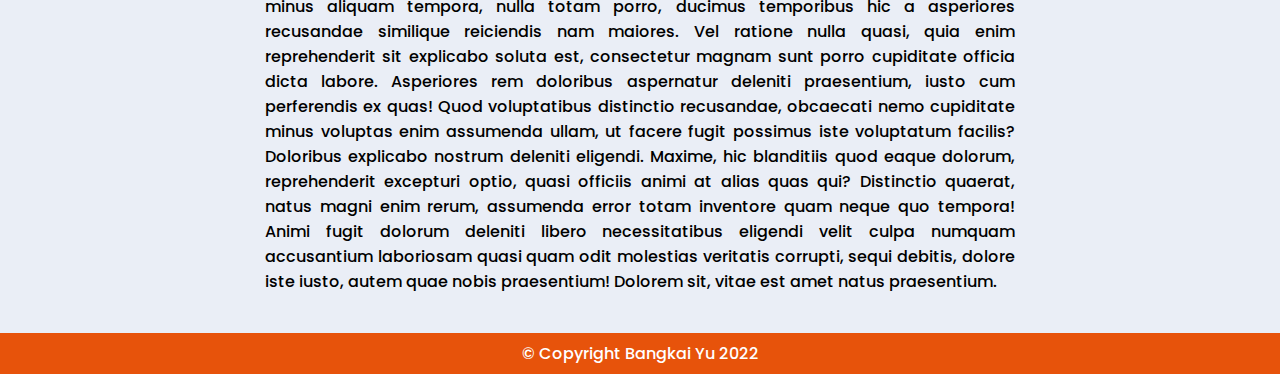
<file: pages/posts/post_5.html>
<!DOCTYPE html>
<html lang="en">
    
    <head>
        <meta charset="UTF-8">
        <meta http-equiv="X-UA-Compatible" content="IE=edge">
        <meta name="viewport" content="width=device-width, initial-scale=1.0">
        <link rel="icon" type="image/svg" href="../../imgs/icon.png">
        <link rel="stylesheet" href="../../css/global-style.css">
        <link rel="stylesheet" href="../../css/post-style.css">
        <link rel="preconnect" href="https://fonts.googleapis.com">
        <link rel="preconnect" href="https://fonts.gstatic.com" crossorigin>
        <link href="https://fonts.googleapis.com/css2?family=Poppins:wght@300;400;500;600;700&display=swap" rel="stylesheet">
        <link rel="stylesheet" type="text/css" href="https://maxcdn.bootstrapcdn.com/font-awesome/4.7.0/css/font-awesome.css">
        <title>My Blog</title>
    </head>
    
    <body>
        <!-- Header -->
        <header>
            <div><a id="site-title" href="../index.html">Kai Yu</a></div>
            <!-- Navigation bar -->
            <nav>
                <ul>
                    <li><a href="../index.html">Home</a></li>
                    <li><a href="../about.html">About</a></li>
                    <li><a href="../blog.html">Blog</a></li>
                    <li><a href="../contact.html">Contact</a></li>
                </ul>    
            </nav>
        </header>       


        <!-- Main Body -->
        <main>
            <section class="title-contianer">
                <h2 class="title">
                    A Beginner's Guide to Iranian Cinema
                </h2>
                <p class="publish-date">01/Sep/2022</p>
            </section>
            <article>
                <img class="title-image" src="../../imgs/blogpost_5.png" alt="clock">
                <p class="main-text">
                    Lorem ipsum dolor sit amet consectetur adipisicing elit. Nesciunt assumenda laborum laudantium quae cum dignissimos debitis dicta non numquam saepe alias unde quibusdam impedit inventore iusto nisi, quod minus fugit at necessitatibus quas, nam distinctio officia asperiores! Repudiandae eveniet est velit, voluptate deleniti, perspiciatis corporis maiores a voluptates fuga dolor laudantium non quas ducimus soluta! Quod error illo magni? Iure, ut. Minus nulla pariatur debitis sunt aut modi porro delectus perferendis nobis facilis quis similique quos reprehenderit fuga, blanditiis quisquam illo ducimus placeat. Ducimus excepturi at rerum pariatur aperiam, vero asperiores dolores doloribus? Nobis perferendis rem perspiciatis quod. 
                    <br>
                    <br>
                      Ut quas, aspernatur reiciendis ea numquam esse nostrum adipisci exercitationem magnam necessitatibus, quaerat perferendis deleniti odit dolorem. Dolore fugiat in, saepe corrupti aliquam delectus consectetur officiis aspernatur, commodi obcaecati facere dicta doloremque deleniti aliquid! Blanditiis nisi explicabo illo facere. Maxime molestiae hic quidem enim harum aspernatur provident ipsum, repellendus aut ducimus eum ad eaque vitae earum sed iure, consequuntur rerum saepe dolores culpa quod. Repellendus modi architecto commodi, eum mollitia exercitationem repudiandae impedit iste iusto, facilis illum tenetur, labore facere molestias odit esse itaque libero dicta placeat nostrum. Quam consectetur, amet rerum qui illum ipsa culpa explicabo quae dolor nihil mollitia sequi iure rem, fugit obcaecati id. Quam in voluptate deserunt aspernatur accusantium repudiandae modi eligendi, laudantium obcaecati enim magni illum omnis aperiam totam qui alias commodi laboriosam voluptates expedita tenetur placeat magnam id distinctio. Dolorem architecto pariatur eveniet, laboriosam sequi cupiditate ex ab nemo sit repudiandae possimus expedita nostrum magnam aut qui voluptatibus accusamus debitis eligendi ipsa maiores tempora molestias.
                    <br>
                    <br>
                    Dignissimos in facilis quod dolores quam fugiat voluptatum repellat omnis asperiores! Magni corrupti est consequuntur. Hic animi quis adipisci labore, blanditiis debitis dolorum, dolores reiciendis cupiditate fuga inventore ut nulla quisquam, officiis asperiores ducimus? Vel recusandae molestias ab! Debitis molestiae vel molestias animi odit nam incidunt nostrum distinctio perferendis, assumenda laboriosam modi officia eveniet architecto explicabo reiciendis blanditiis nulla ratione perspiciatis optio illum, sunt unde impedit. Iusto consequuntur, voluptas consectetur architecto quas tempore. Error, perferendis illo? Quas culpa modi quos magni, perspiciatis deleniti. Nam culpa necessitatibus nulla quod, ea perferendis vero velit non fugit. Iure maxime nostrum consectetur libero fuga, unde ratione minus aliquam tempora, nulla totam porro, ducimus temporibus hic a asperiores recusandae similique reiciendis nam maiores. Vel ratione nulla quasi, quia enim reprehenderit sit explicabo soluta est, consectetur magnam sunt porro cupiditate officia dicta labore. Asperiores rem doloribus aspernatur deleniti praesentium, iusto cum perferendis ex quas! Quod voluptatibus distinctio recusandae, obcaecati nemo cupiditate minus voluptas enim assumenda ullam, ut facere fugit possimus iste voluptatum facilis? Doloribus explicabo nostrum deleniti eligendi. Maxime, hic blanditiis quod eaque dolorum, reprehenderit excepturi optio, quasi officiis animi at alias quas qui? Distinctio quaerat, natus magni enim rerum, assumenda error totam inventore quam neque quo tempora! Animi fugit dolorum deleniti libero necessitatibus eligendi velit culpa numquam accusantium laboriosam quasi quam odit molestias veritatis corrupti, sequi debitis, dolore iste iusto, autem quae nobis praesentium! Dolorem sit, vitae est amet natus praesentium.
                </p>
            </article>
        </main>
        <div id="content-wrap">
            <!-- all other page content -->
          </div>

        <!-- Footer -->
        <footer>
            <p>&copy Copyright Bangkai Yu 2022</p>
        </footer>
    </body>
</html>
</file>
<file: css/global-style.css>
/*Page Default*/ 
* {
    box-sizing: border-box;
    margin: 0;
    padding: 0;
    font-family: 'Poppins', sans-serif;
    font-weight: 500;
    text-decoration: none;
}

body {
    background-color: #e7530b;
    color: white;
    display: flex;
    flex-direction: column;
    position: relative;
    min-height: 100vh;
  }

/*Header Global*/ 
  header {
    display: flex;
    justify-content: space-between;
    align-items: center;
    position: fixed;
    background-color: #e7530b; 
    width: 100vw;
    height: 4.5rem;
    z-index: 10;
    padding: 1vw 4vw;
    border-bottom: 1px solid white;
    }
    
    #site-title {
      font-size: 2rem;
      color: #ffffff;
      font-weight: 600;
    }
    
    nav a{
      display: flex;
      justify-content: space-between;
      align-items: center;
      font-size: 1.5rem;
      color: #ffffff;
    }

    nav ul{
      text-align: right;
    }

    nav li{
      display: inline-block;
      margin-left: 2rem;
    }
  
    header a:hover {
      text-decoration: underline;
      font-weight: 900;
      margin: 0 1.5rem;
    }
    
/*footer Global*/
footer {
    position: absolute;
    bottom: 0;
    width: 100vw;
    left: 50%;
    transform: translate(-50%, 0);
    background-color: #e7530b; 
    display: flex;
    justify-content: center;
    padding: 0.5rem 2.5rem;
  }

/*footer Global*/
  @media screen and (max-width: 1024px) {
    #site-title {
      font-size: 1.5rem;
    }

  header a:hover {
    text-decoration: underline;
    font-weight: 900;
    margin: 0;
  }
  nav li{
    margin-left: 0.5rem;
  }
  }

/*Media Screen Styling*/

  @media screen and (max-width: 500px){
    nav a{
      font-size: 1rem;
    }

    nav li{
      margin-left: 10px;
    }
  
  }
</file>
<file: css/index-style.css>
/*Body Container*/
.container {
  width: 100%;
  height: 100vh;
  display: flex;
  padding: 8vw 6vw 4vw 6vw;
  align-items: center;
  justify-content: space-between;
}

/*Main Content*/
#index-text {
  display: flex;
  flex-direction: column;
  padding: 5vw;
}

#index-photo a :hover {
  opacity: 0.5;
  scale: 1.1;
  border: 0;
}

#index-text h1 {
  font-size: 5rem;
  flex-wrap: wrap;
  
}

#index-text p {
  font-size: 2rem;
}

/*Photo Styling*/
#index-photo {
  display: flex;
}
#index-photo a {
  display: flex;
  justify-content: center;
  width: 32vh;
  height: 32vh;
  border-radius: 50%;
  overflow: hidden;
  scale: 1.1;
  border: 10px solid rgb(80, 80, 80);
}

/*Media Screen Styling*/
/*Mobile and Tablet Screen */
@media screen and (max-width: 900px) {
  #index-text {
    margin-top: 5vh;
  }
  
  #index-text h1 {
  font-size: calc((4 - 1) * calc(.012 * min(100vh, 900px)) + 1rem);
  }

  #index-text p {
  font-size: calc((2.2 - 1) * calc(.012 * min(100vh, 900px)) + 1rem);
  }


  #index-photo a{
    width: 50vw;
    height: 50vw;
    margin-top: 4.5rem;
  }
  .container {
    flex-direction: column-reverse;
    align-items: center;
    justify-content: flex-end;
}
}
</file>
<file: css/about-style.css>
main {
    display: flex;
    width: 100%;
    background-color: white;
    color: #e7530b;
    height: 100vh;
}
body{
    background-color: white;
}
.container {
    width: 100%;
    display: flex;
    padding: 4vw 6vw;
    margin-top: 5.1vw;
    align-items: center;
}

.spacebox {
    display: flex;
    width: 8%;
    color: white; 

}

.buttonbox {
    padding-top: 1rem;
    margin-bottom: 2rem;
}

article{
    display: flex;
    flex-direction: column;
    font-size: 1rem;
    font-weight: 500;
    padding: 1.2rem 2rem;
    text-align: justify;
}

img {
width: 35vw;
min-width: 300px;
}

h2 {
    display: flex;
    color: white
}
h2 .CV_button {
    background-color: #e7530b;
    color: white;
    padding: 0.5rem 1rem;
    font-size: 1.5rem;
}

#index-text h1 {
font-size: 5rem;
flex-wrap: wrap;
}

#index-text p {
font-size: 2rem;
}

h2 .CV_button:hover {
    opacity: 0.5;
    scale: 1.1;
  }
/*Media Screen Styling*/
/*Tablet Screen */
@media screen and (max-width: 900px){
    .container {
        flex-direction: column;
        align-items: center;
        margin-bottom: 10px;
        overflow: auto;
    }


    img {
        width: 80vw;
        margin-top: 3rem;
    }

    article{
        padding: 0;
        flex-direction: column;
    }
}

@media screen and (max-width: 375px){

}
</file>
<file: css/blog-style.css>
/*Blog Title Styling*/
#introduction {
    display: flex;
    position: relative;
    width: 100vw;
    min-height: 10vh;
    margin-top: 4.5rem;
    padding-left: 4vw;
    font-size: 2rem;
    align-items:center
}
/*white-background posts Styling*/
.light-container{
    display: flex;
    background-color: white;
    padding: 4vw 6vmax;
    color: #e7530b;
    width: 100vw;
    align-items: center;
}
.light-container h2{
    color: #e7530b;
}
.light-container .text{
  margin-left: 9vw;
}

/*Grey-background posts Styling*/
.dark-container{
    display: flex;
    background-color: #EAEEF6;
    padding: 5vw 6vw;
    color: black;
    width: 100vw;
    align-items: center;
}
.dark-container h2 {
    color: black;
}
.dark-container .text{
    margin-right: 9vw;
}

/*Text Styling*/
.text h2 {
    position: relative;
    align-items: center;
    font-size: 4vw;
}

.text p{
    font-size: 1.5rem;

}

h2:hover {
  opacity: 0.5;
  scale: 1.1;
}

/*Images Styling*/
img{
    height: 29vw;
    width: 29vw;
    padding: 1vw;
    border: 2px solid #e7530b;
}

img:hover {
    opacity: 0.5;
    height: 30vw;
    width: 30vw;
    padding: 0;
  }

/*Media Screen Styling*/
/*Laptop Screen */
@media screen and (max-width: 1280px){
  #introduction{
    font-size: 1.8rem;
  }
  .text h2{
    font-size: 2.5rem;
  }
  .text p {
    font-size: 1.2rem;
}
}

/*Tablet Screen */
@media screen and (max-width: 900px){
  #introduction{
    font-size: 1.8rem;
  }
  .text h2{
    font-size: 2rem;
  }
  .text p {
    font-size: 1.2rem;
}

}
/*Mobile Screen */
@media screen and (max-width: 500px){
  .light-container {
    flex-direction: column;
    text-align: start;
  }
  .light-container .text {
    margin: 0
  }
  .dark-container{
    flex-direction: column-reverse;
  }
  .dark-container .text {
    margin: 0
  }
  img {
    height: 79vw;
    width: 79vw;
    padding: 1vw;
    border: 2px solid #e7530b;
  }

  .text p {
      font-size: 1rem;
  }

  .text h3 {
    font-size: 0.8rem;
}


  }
</file>
<file: css/contact-style.css>
/*Body Container*/
.container {
    width: 100%;
    height: 100vh;
    display: flex;
    padding: 8vw 6vw 4vw 6vw;
    align-items: center;
    justify-content: space-between;
}
/*Font Styling*/
h1 {
    font-size: calc(4rem + 1.5vw);
}

h2 {
    font-size: 2rem;
}
/*Link Logo Styling*/
.logo{
    width: 3rem;
    height: 3rem;
    margin-right: 0.5rem;
}
.email {
    font-size: 1.2rem;
}

/*Contactform Styling*/
contactform{
    width: 30vw;
    margin-left: 3rem;
}

input, textarea {
    width: 100%;
    margin-top: 0.5rem;
    margin-bottom: 1.5rem;
    padding: 0.5rem;
    font-size: 1rem;
    background-color: #FAFAFA;
    border: 0;
}
textarea{
    height: 6rem;
}

legend{
    font-size: 1.5rem;
}

.buttonbox {
    padding: 0.2rem 1rem;
    background-color: #e7530b;
    color: white;
    font-weight: 500;
    font-size: 1.5rem;
    border: 1px solid white;
}
.buttonbox:hover {
    opacity: 0.5;
    scale: 1.1;
  }

/*Media Screen Styling*/
/*Laptop and Tablet Screen */
@media screen and (max-width: 1024px) {
    h1 {
        font-size: 4rem;
    }
}
/*Media Screen Styling*/
/*Mobile Screen */
@media screen and (max-width: 500px) {
    h1 {
        font-size: 3rem;
    }
    h2 {
    font-size: 1.2rem;
    }
 
    .container {
        flex-direction: column;
        align-items: center;
        justify-content:flex-start

    }

    .infobox {
        margin-top: 5rem;
        padding: 0 1rem;
        text-align: center;
    }

    .contact-links {
        display: flex;
        justify-content: space-around;
    }

    contactform{
        width: 80vw;
        margin: 3rem 0rem;
    }
}
</file>
<file: css/post-style.css>
main {
    display: flex;
    flex-direction: column;
    justify-content: center;
    align-items: center;
    background-color: #EAEEF6;
  }

.title-contianer {
    display: flex;
    flex-direction: column;
    width: 100vw;
    margin-top: 4.5rem;
    padding: 1.5vw 4vw;
    font-size: 2rem;
    background-color: #e7530b;
}
/*Article Styling*/
  article {
    display: flex;
    flex-direction: column;
    max-width: 750px;
    color: black;
    text-align: justify;
    padding-top: 2rem;
    padding-bottom: 5rem;
    align-items: center;
  }
  article .title-image {
    margin: 1rem 0 1rem 0;
    width: 35vw;
    height: 35vw;
  }
  .title-contianer .publish-date {
    font-size: 1rem;
  }
/*Tablet Screen */
  @media screen and (max-width: 900px){
    article {
  padding: 1rem 1rem 3rem 1rem;
  }
}
/*Mobile Screen */
  @media screen and (max-width: 500px){
    article .title-image {
      margin: 1rem 0 1rem 0;
      width: 80vw;
      height: 80vw;
  }
  
    .title {
        font-size: 2rem;
    }
  
    .text h3 {
      font-size: 0.8rem;
  }
  
  
    }
</file>
